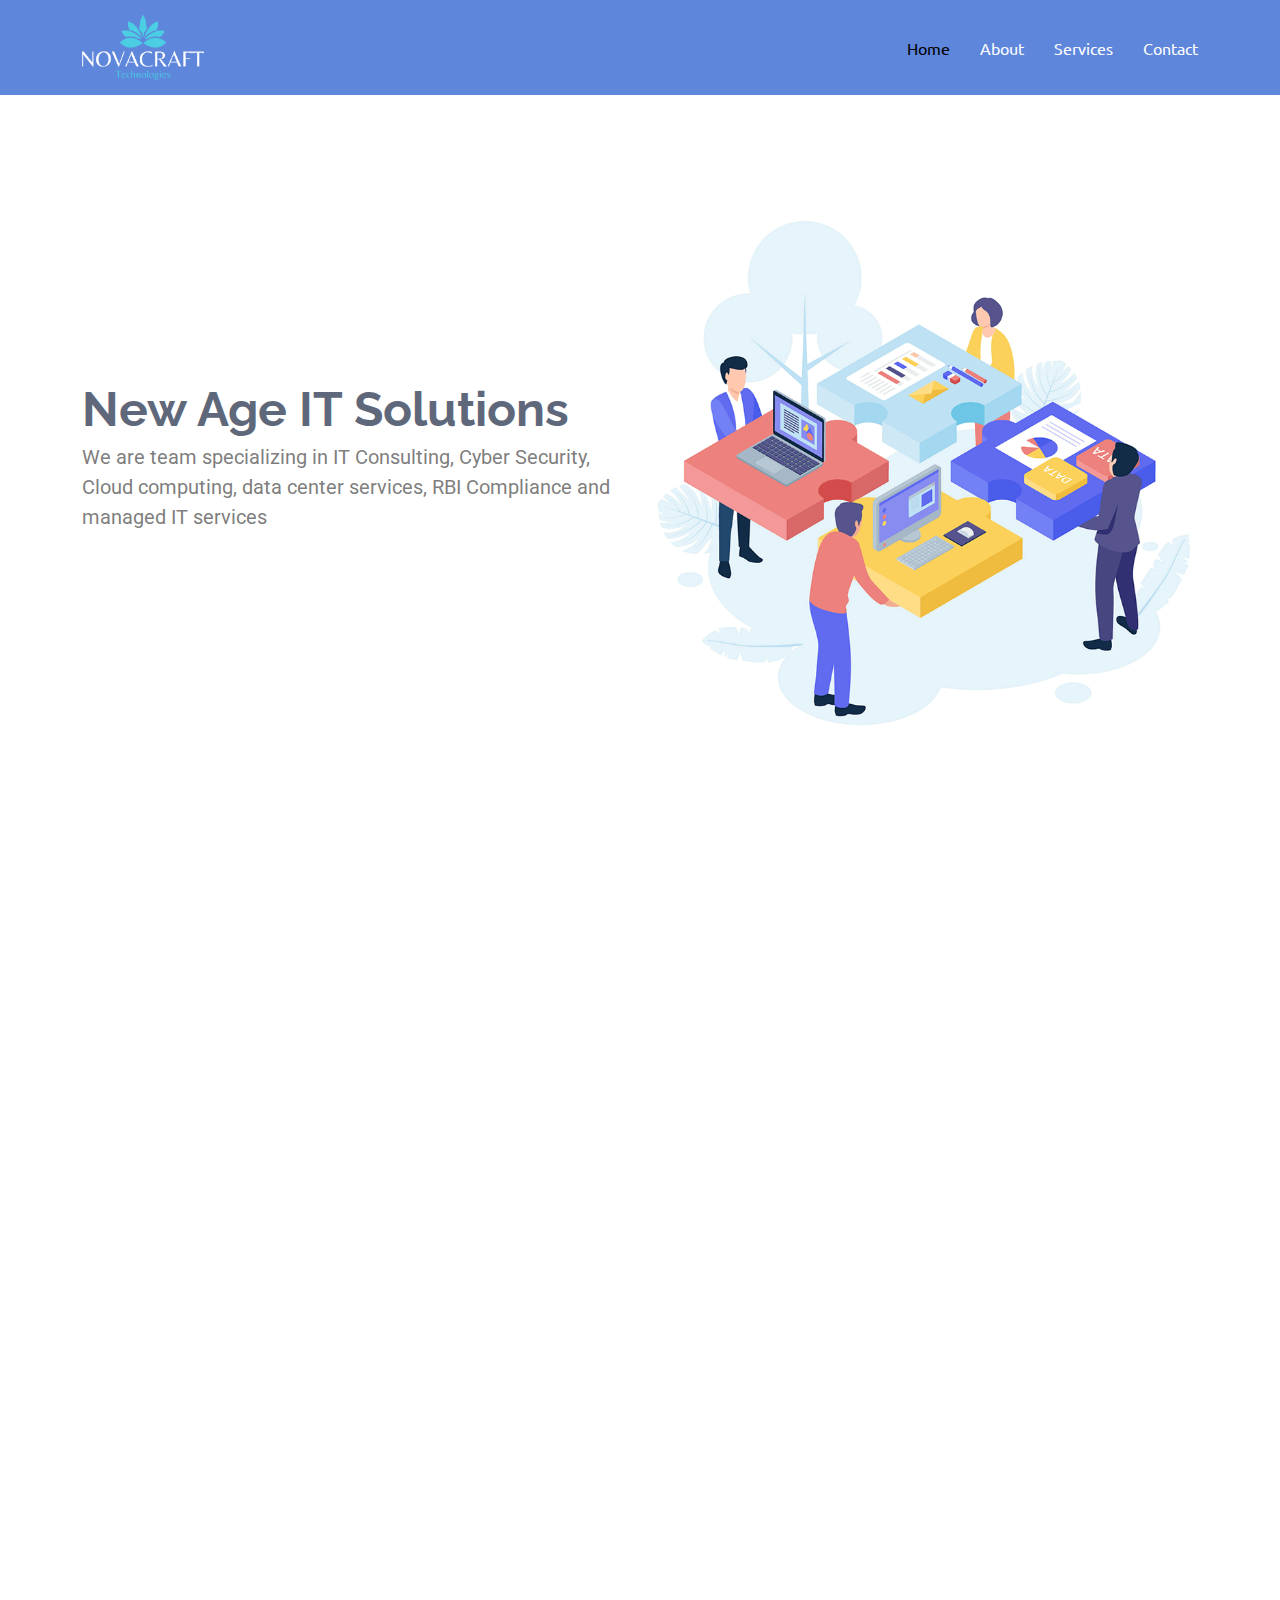
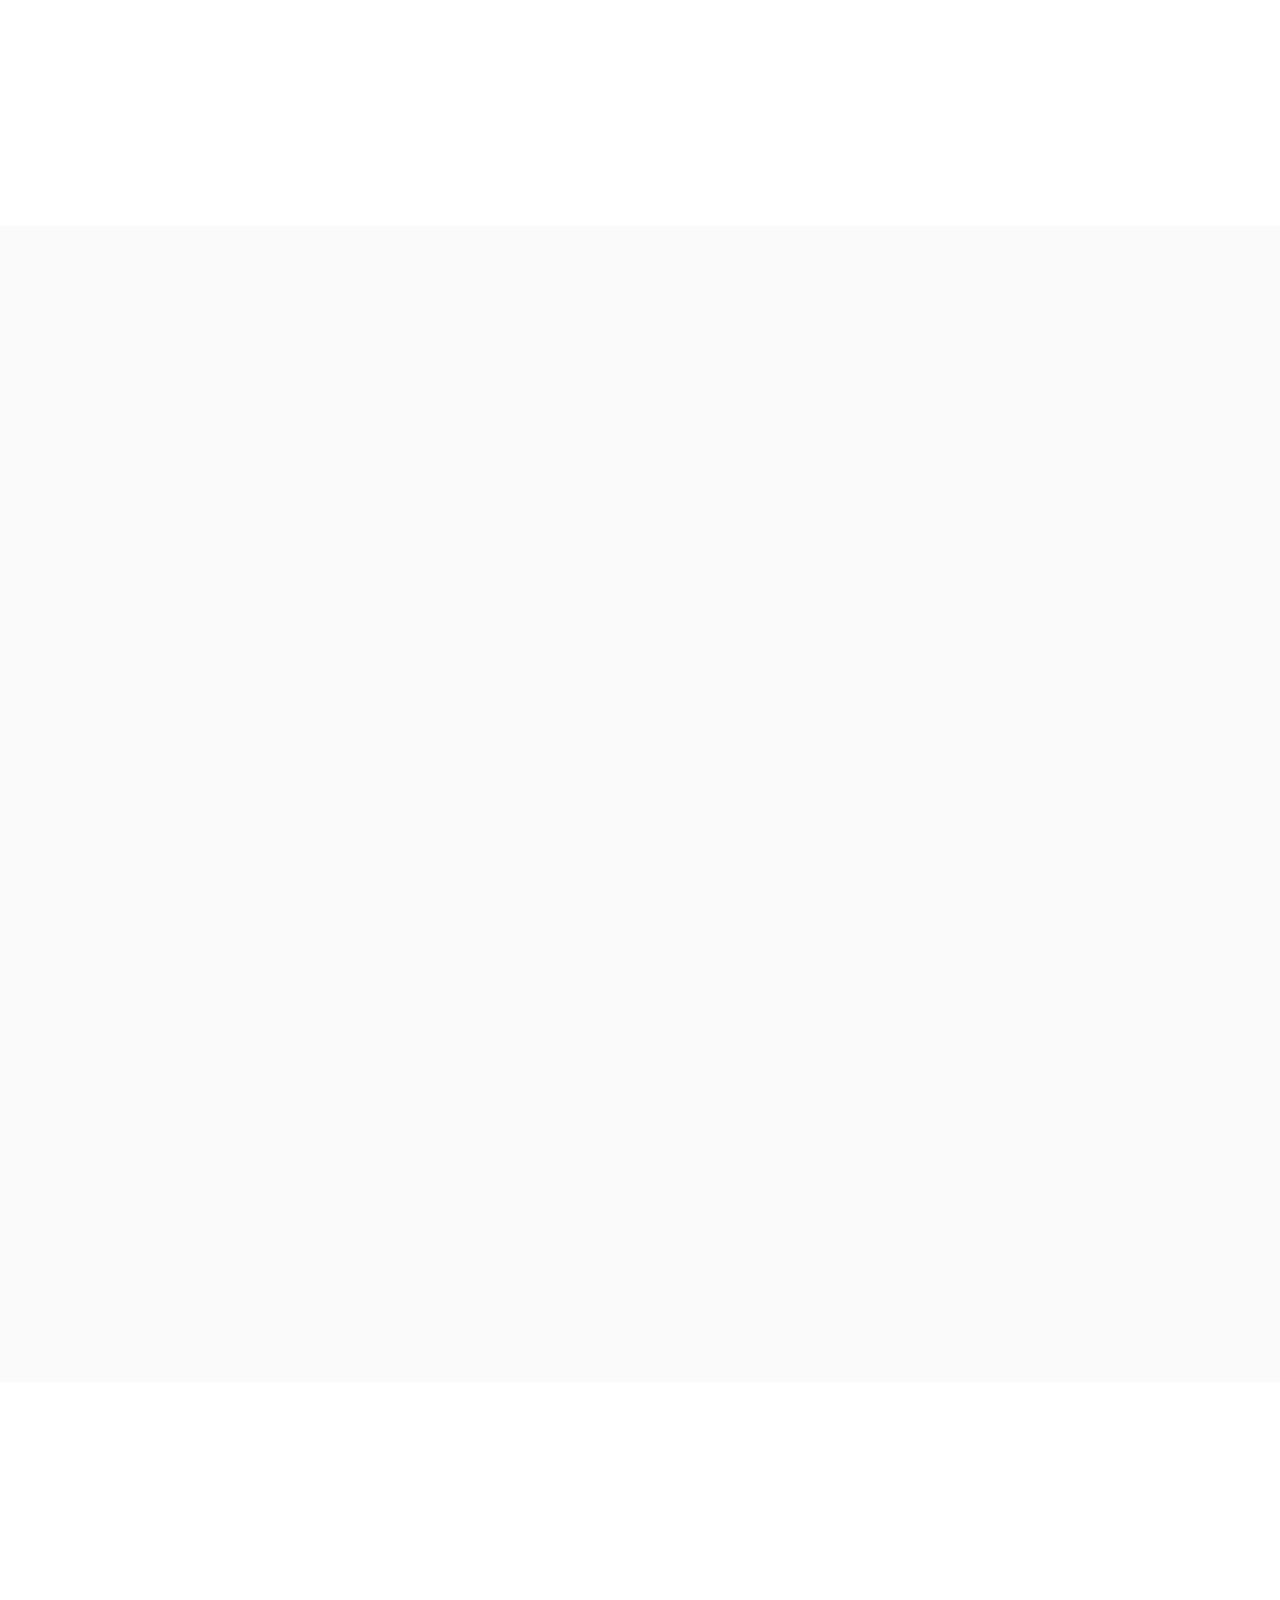
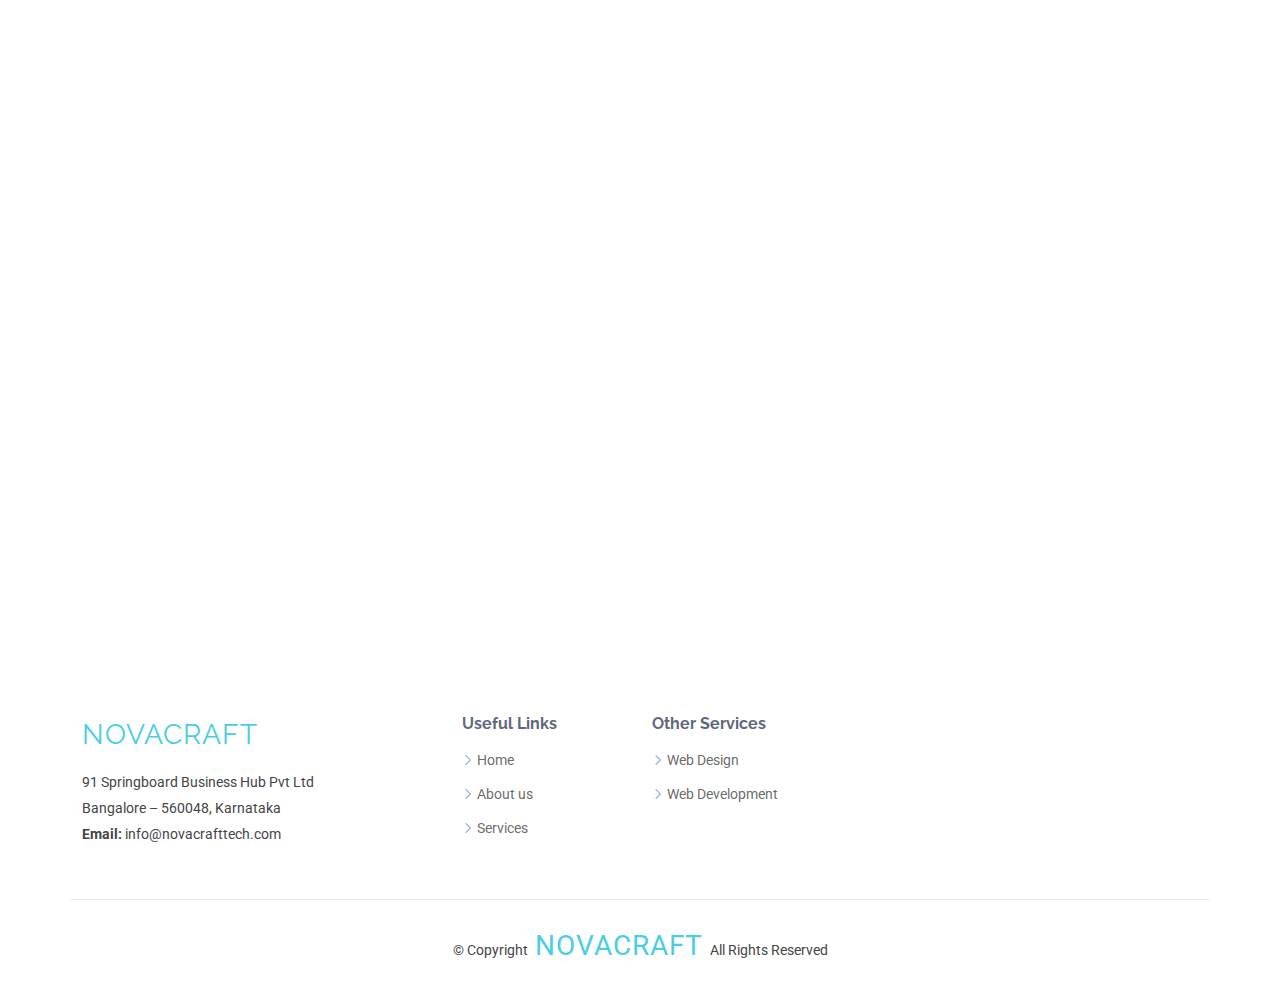
<file: index.html>
<!DOCTYPE html>
<html lang="en">

<head>
  <meta charset="utf-8">
  <meta content="width=device-width, initial-scale=1.0" name="viewport">
  <title>NOVACRAFT TECHNOLOGIES </title>
  <meta name="description" content="">
  <meta name="keywords" content="">

  <!-- Favicons -->
  <link href="assets/img/favicon.png" rel="icon">
  <link href="assets/img/apple-touch-icon.png" rel="apple-touch-icon">

  <!-- Fonts -->
  <link href="https://fonts.googleapis.com" rel="preconnect">
  <link href="https://fonts.gstatic.com" rel="preconnect" crossorigin>
  <link href="https://fonts.googleapis.com/css2?family=Roboto:ital,wght@0,100;0,300;0,400;0,500;0,700;0,900;1,100;1,300;1,400;1,500;1,700;1,900&family=Raleway:ital,wght@0,100;0,200;0,300;0,400;0,500;0,600;0,700;0,800;0,900;1,100;1,200;1,300;1,400;1,500;1,600;1,700;1,800;1,900&family=Ubuntu:ital,wght@0,300;0,400;0,500;0,700;1,300;1,400;1,500;1,700&display=swap" rel="stylesheet">

  <!-- Vendor CSS Files -->
  <link href="assets/vendor/bootstrap/css/bootstrap.min.css" rel="stylesheet">
  <link href="assets/vendor/bootstrap-icons/bootstrap-icons.css" rel="stylesheet">
  <link href="assets/vendor/aos/aos.css" rel="stylesheet">
  <link href="assets/vendor/glightbox/css/glightbox.min.css" rel="stylesheet">
  <link href="assets/vendor/swiper/swiper-bundle.min.css" rel="stylesheet">

  <!-- Main CSS File -->
  <link href="assets/css/main.css" rel="stylesheet">

  <!-- =======================================================
  * Template Name: eNno
  * Template URL: https://bootstrapmade.com/enno-free-simple-bootstrap-template/
  * Updated: Aug 07 2024 with Bootstrap v5.3.3
  * Author: BootstrapMade.com
  * License: https://bootstrapmade.com/license/
  ======================================================== -->
</head>

<body class="index-page">

  <header id="header" class="header d-flex align-items-center sticky-top">
    <div class="container-fluid container-xl d-flex align-items-center justify-content-between">
        <div class="logo-container">
            <img src="assets/img/logo.png" alt="Novacraft Logo" class="site-logo">
          <!-- <h1 class="sitename">NOVACRAFT TECHNOLOGIES</h1> -->
          </div>
        <nav id="navmenu" class="navmenu">
            <ul>
              <li><a href="#hero" class="active">Home</a></li>
              <li><a href="#about">About</a></li>
              <li><a href="#services">Services</a></li>
              <!-- li><a href="blog.html">Blog</a></li  -->
              <li><a href="#contact">Contact</a></li>
            </ul>
            <i class="mobile-nav-toggle d-xl-none bi bi-list"></i>
        </nav>
    </div>
</header>

  <main class="main">

    <!-- Hero Section -->
    <section id="hero" class="hero section">

      <div class="container">
        <div class="row gy-4">
          <div class="col-lg-6 order-2 order-lg-1 d-flex flex-column justify-content-center" data-aos="fade-up">
            <h1>New Age IT Solutions</h1>
            <p>We are team specializing in IT Consulting, Cyber Security, Cloud computing, data center services, RBI Compliance and managed IT services</p>
            <div class="d-flex">
              <!--<a href="#about" class="btn-get-started">Get Started</a>
              <a href="https://www.youtube.com/watch?v=Y7f98aduVJ8" class="glightbox btn-watch-video d-flex align-items-center"><i class="bi bi-play-circle"></i><span>Watch Video</span></a>-->
            </div>
          </div>
          <div class="col-lg-6 order-1 order-lg-2 hero-img" data-aos="zoom-out" data-aos-delay="100">
            <img src="assets/img/hero-img.png" class="img-fluid animated" alt="">
          </div>
        </div>
      </div>

    </section><!-- /Hero Section -->

    <!-- Featured Services Section -->
    <section id="featured-services" class="featured-services section">

      <div class="container">

        <div class="row gy-4">

          <div class="col-lg-4 d-flex" data-aos="fade-up" data-aos-delay="100">
            <div class="service-item position-relative">
              <div class="icon"><i class="bi-lightbulb-fill"></i></div>
              <h4><a href="" class="stretched-link">Innovation</a></h4>
              <p>Continuously evolving and adopting cutting-edge technologies to deliver the best solutions.</p>
            </div>
          </div><!-- End Service Item -->

          <div class="col-lg-4 d-flex" data-aos="fade-up" data-aos-delay="200">
            <div class="service-item position-relative">
              <div class="icon"><i class="bi bi-shield-lock-fill"></i></div>
              <h4><a href="" class="stretched-link">Security First</a></h4>
              <p>Prioritizing data security and privacy in every solution we deliver.</p>
            </div>
          </div><!-- End Service Item -->

          <div class="col-lg-4 d-flex" data-aos="fade-up" data-aos-delay="300">
            <div class="service-item position-relative">
              <div class="icon"><i class="bi bi-people-fill"></i></div>
              <h4><a href="" class="stretched-link">Customer Success</a></h4>
              <p>Dedicated to ensuring our clients achieve their business objectives through our solutions.</p>
            </div>
          </div><!-- End Service Item -->

        </div>

      </div>

    </section><!-- /Featured Services Section -->

    <!-- About Section -->
    <section id="about" class="about section">

      <!-- Section Title -->
      <div class="container section-title" data-aos="fade-up">
        <span>About Us<br></span>
        <h2>About</h2>
        <p>We redefine innovation by delivering cutting-edge IT solutions</p>
      </div><!-- End Section Title -->

      <div class="container">

        <div class="row gy-4">
          <div class="col-lg-6 position-relative align-self-start" data-aos="fade-up" data-aos-delay="100">
            <img src="assets/img/about.png" class="img-fluid" alt="">
            <!--<a href="https://www.youtube.com/watch?v=Y7f98aduVJ8" class="glightbox pulsating-play-btn"></a> -->
          </div>
          <div class="col-lg-6 content" data-aos="fade-up" data-aos-delay="200">
            <h3>Empowering Businesses with Future-Ready IT Solutions for a Smarter Digital Tomorrow.</h3>
            <p class="fst-italic">
              Specializing in consultation, cloud services, and managed services for the banking and financial sector. With a deep commitment to enhancing the security, resilience, and efficiency of financial institutions, we help banks navigate complex regulatory environments and safeguard their digital infrastructures.
            </p>
            <ul>
              <li><i class="bi bi-check2-all"></i> <span>Compliance to RBI Cyber security guidelines </span></li>
              <li><i class="bi bi-check2-all"></i> <span>Compliance to NABARD/CSITE Cyber security guidelines</span></li>
              <li><i class="bi bi-check2-all"></i> <span>Compliance to CERT-In Guidelines </span></li>
            </ul>
            <p>
              Our services are built on a foundation of compliance with industry standards and guidelines, ensuring that our clients remain protected against evolving cyber threats while meeting stringent regulatory requirements. 
            </p>
          </div>
        </div>

      </div>

    </section><!-- /About Section -->

    <!-- Services Section -->
    <section id="services" class="services section light-background">

      <!-- Section Title -->
      <div class="container section-title" data-aos="fade-up">
        <span>Services</span>
        <h2>Services</h2>
        <!-- p>Necessitatibus eius consequatur ex aliquid fuga eum quidem sint consectetur velit</p -->
      </div><!-- End Section Title -->

      <div class="container">

        <div class="row gy-4">

          <div class="col-lg-4 col-md-6" data-aos="fade-up" data-aos-delay="100">
            <div class="service-item position-relative">
              <div class="icon">
                <i class="bi bi-file-lock-fill"></i>
              </div>
              <!--<a href="service-details.html" class="stretched-link"> -->
                <h3>Cyber Security</h3>
              </a>
              <p> Cybersecurity involves protecting computer systems, networks, and data from digital attacks, theft, and damage. It encompasses practices, technologies, and policies aimed at defending against unauthorized access and cyber threats.</p>
            </div>
          </div><!-- End Service Item -->

          <div class="col-lg-4 col-md-6" data-aos="fade-up" data-aos-delay="200">
            <div class="service-item position-relative">
              <div class="icon">
                <i class="bi bi-cloud"></i>
              </div>
             <!-- <a href="service-details.html" class="stretched-link"> -->
                <h3>Cloud Services</h3>
              </a>
              <p>Cloud services provide on-demand access to computing resources like storage, processing power, and software over the internet. These services offer flexibility, scalability, and cost-efficiency for businesses and individuals.</p>
            </div>
          </div><!-- End Service Item -->

          <div class="col-lg-4 col-md-6" data-aos="fade-up" data-aos-delay="300">
            <div class="service-item position-relative">
              <div class="icon">
                <i class="bi bi-easel"></i>
              </div>
              <!-- <a href="service-details.html" class="stretched-link"> -->
                <h3>Managed Services</h3>
              </a>
              <p>Managed services involve outsourcing IT tasks and responsibilities to a third-party provider to ensure efficient operation and proactive support. This includes services like network management, security, and software updates, freeing up internal resources.</p>
            </div>
          </div><!-- End Service Item -->

          <div class="col-lg-4 col-md-6" data-aos="fade-up" data-aos-delay="400">
            <div class="service-item position-relative">
              <div class="icon">
                <i class="bi bi-buildings-fill"></i>
              </div>
              <!-- <a href="service-details.html" class="stretched-link"> -->
                <h3>Data Center Services</h3>
              </a>
              <p>Data center services provide infrastructure, storage, and networking solutions for businesses to securely host their data and applications. These services ensure reliability, scalability, and security while maintaining high uptime and performance.</p>
              <!-- <a href="service-details.html" class="stretched-link"></a> -->
            </div>
          </div><!-- End Service Item -->

          <div class="col-lg-4 col-md-6" data-aos="fade-up" data-aos-delay="500">
            <div class="service-item position-relative">
              <div class="icon">
                <i class="bi bi-clipboard-data-fill"></i>
              </div>
              <!-- <a href="service-details.html" class="stretched-link"> -->
                <h3>Consulting Services</h3>
              </a>
              <p>Consulting services offer expert advice and guidance to businesses in various industries, helping them solve problems and improve operations. These services can cover areas such as strategy, management, technology, and process optimization.</p>
              <!-- <a href="service-details.html" class="stretched-link"></a> -->
            </div>
          </div><!-- End Service Item -->

          <div class="col-lg-4 col-md-6" data-aos="fade-up" data-aos-delay="600">
            <div class="service-item position-relative">
              <div class="icon">
                <i class="bi bi-chat-square-text"></i>
              </div>
              <!-- <a href="service-details.html" class="stretched-link"> -->
                <h3>Training</h3>
              </a>
              <p> We offer RBI compliance and cybersecurity training to help organizations meet regulatory standards and strengthen their data protection practices. Our training equips teams with the knowledge to manage risks, comply with regulations, and safeguard against cyber threats.</p>
              <!-- <a href="service-details.html" class="stretched-link"></a> -->
            </div>
          </div><!-- End Service Item -->

        </div>

      </div>

    </section><!-- /Services Section -->

    <!-- Call To Action Section -->
    <!-- <section id="call-to-action" class="call-to-action section accent-background">

      <div class="container">
        <div class="row justify-content-center" data-aos="zoom-in" data-aos-delay="100">
          <div class="col-xl-10">
            <div class="text-center">
              <h3>Call To Action</h3>
              <p>Duis aute irure dolor in reprehenderit in voluptate velit esse cillum dolore eu fugiat nulla pariatur. Excepteur sint occaecat cupidatat non proident, sunt in culpa qui officia deserunt mollit anim id est laborum.</p>
              <a class="cta-btn" href="#">Call To Action</a>
            </div>
          </div>
        </div>
      </div>

    </section> -->
    <!-- /Call To Action Section -->

    <!-- Contact Section -->
    <section id="contact" class="contact section">

      <!-- Section Title -->
      <div class="container section-title" data-aos="fade-up">
        <span>Contact</span>
        <h2>Contact</h2>
        <p>Ready to transform your business with our IT solutions? Contact us today.</p>
      </div><!-- End Section Title -->

      <div class="container" data-aos="fade-up" data-aos-delay="100">

        <div class="row gy-4">

          <div class="col-lg-5">

            <div class="info-wrap">
              <div class="info-item d-flex" data-aos="fade-up" data-aos-delay="200">
                <i class="bi bi-geo-alt flex-shrink-0"></i>
                <div>
                  <h3>Address</h3>
                  <p>Bengaluru, Karnataka, India </p>
                </div>
              </div><!-- End Info Item -->

              <!-- <div class="info-item d-flex" data-aos="fade-up" data-aos-delay="300">
                <i class="bi bi-telephone flex-shrink-0"></i>
                <div>
                  <h3>Call Us</h3>
                  <p>+1 5589 55488 55</p>
                </div>
              </div> -->
              <!-- End Info Item -->

              <div class="info-item d-flex" data-aos="fade-up" data-aos-delay="400">
                <i class="bi bi-envelope flex-shrink-0"></i>
                <div>
                  <h3>Email Us</h3>
                  <p>info@novacrafttech.com</p>
                </div>
              </div><!-- End Info Item -->

              <iframe src="https://maps.google.com/maps?width=600&amp;height=400&amp;hl=en&amp;q=91Springboard ORR Mahadevapura&amp;t=&amp;z=14&amp;ie=UTF8&amp;iwloc=B&amp;output=embed" frameborder="0" style="border:0; width: 100%; height: 270px;" allowfullscreen="" loading="lazy" referrerpolicy="no-referrer-when-downgrade"></iframe>
            </div>
          </div>

          <div class="col-lg-7">
            <form action="forms/contact.php" method="post" class="php-email-form" data-aos="fade-up" data-aos-delay="200">
              <div class="row gy-4">

                <div class="col-md-6">
                  <label for="name-field" class="pb-2">Your Name</label>
                  <input type="text" name="name" id="name-field" class="form-control" required="">
                </div>

                <div class="col-md-6">
                  <label for="email-field" class="pb-2">Your Email</label>
                  <input type="email" class="form-control" name="email" id="email-field" required="">
                </div>

                <div class="col-md-12">
                  <label for="subject-field" class="pb-2">Subject</label>
                  <input type="text" class="form-control" name="subject" id="subject-field" required="">
                </div>

                <div class="col-md-12">
                  <label for="message-field" class="pb-2">Message</label>
                  <textarea class="form-control" name="message" rows="10" id="message-field" required=""></textarea>
                </div>

                <div class="col-md-12 text-center">
                  <div class="loading">Loading</div>
                  <div class="error-message"></div>
                  <div class="sent-message">Your message has been sent. Thank you!</div>

                  <button type="submit">Send Message</button>
                </div>

              </div>
            </form>
          </div><!-- End Contact Form -->

        </div>

      </div>

    </section><!-- /Contact Section -->

  </main>

  <footer id="footer" class="footer">

    <div class="container footer-top">
      <div class="row gy-4">
        <div class="col-lg-4 col-md-6 footer-about">
          <a href="index.html" class="d-flex align-items-center">
            <span class="sitename">Novacraft</span>
          </a>
          <div class="footer-contact pt-3">
            <p> 91 Springboard Business Hub Pvt Ltd</p>
            <p>Bangalore – 560048, Karnataka </p>
            <!-- <p class="mt-3"><strong>Phone:</strong> <span>+1 5589 55488 55</span></p> -->
            <p><strong>Email:</strong> <span>info@novacrafttech.com</span></p>
          </div>
        </div>

        <div class="col-lg-2 col-md-3 footer-links">
          <h4>Useful Links</h4>
          <ul>
            <li><i class="bi bi-chevron-right"></i> <a href="#hero">Home</a></li>
            <li><i class="bi bi-chevron-right"></i> <a href="#about">About us</a></li>
            <li><i class="bi bi-chevron-right"></i> <a href="#services">Services</a></li>
          </ul>
        </div>

        <div class="col-lg-2 col-md-3 footer-links">
          <h4>Other Services</h4>
          <ul>
            <li><i class="bi bi-chevron-right"></i> <a href="#">Web Design</a></li>
            <li><i class="bi bi-chevron-right"></i> <a href="#">Web Development</a></li>
          </ul>
        </div>

        <!-- <div class="col-lg-4 col-md-12">
          <h4>Follow Us</h4>
          <p>Cras fermentum odio eu feugiat lide par naso tierra videa magna derita valies</p>
          <div class="social-links d-flex">
            <a href=""><i class="bi bi-twitter-x"></i></a>
            <a href=""><i class="bi bi-facebook"></i></a>
            <a href=""><i class="bi bi-instagram"></i></a>
            <a href=""><i class="bi bi-linkedin"></i></a>
          </div>
        </div> -->

      </div>
    </div>

    <div class="container copyright text-center mt-4">
      <p>© <span>Copyright</span> <strong class="px-1 sitename">Novacraft</strong> <span>All Rights Reserved</span></p>
     
    </div>

  </footer>

  <!-- Scroll Top -->
  <a href="#" id="scroll-top" class="scroll-top d-flex align-items-center justify-content-center"><i class="bi bi-arrow-up-short"></i></a>

  <!-- Preloader -->
  <div id="preloader"></div>

  <!-- Vendor JS Files -->
  <script src="assets/vendor/bootstrap/js/bootstrap.bundle.min.js"></script>
  <script src="assets/vendor/php-email-form/validate.js"></script>
  <script src="assets/vendor/aos/aos.js"></script>
  <script src="assets/vendor/glightbox/js/glightbox.min.js"></script>
  <script src="assets/vendor/purecounter/purecounter_vanilla.js"></script>
  <script src="assets/vendor/imagesloaded/imagesloaded.pkgd.min.js"></script>
  <script src="assets/vendor/isotope-layout/isotope.pkgd.min.js"></script>
  <script src="assets/vendor/swiper/swiper-bundle.min.js"></script>

  <!-- Main JS File -->
  <script src="assets/js/main.js"></script>

</body>

</html>
</file>
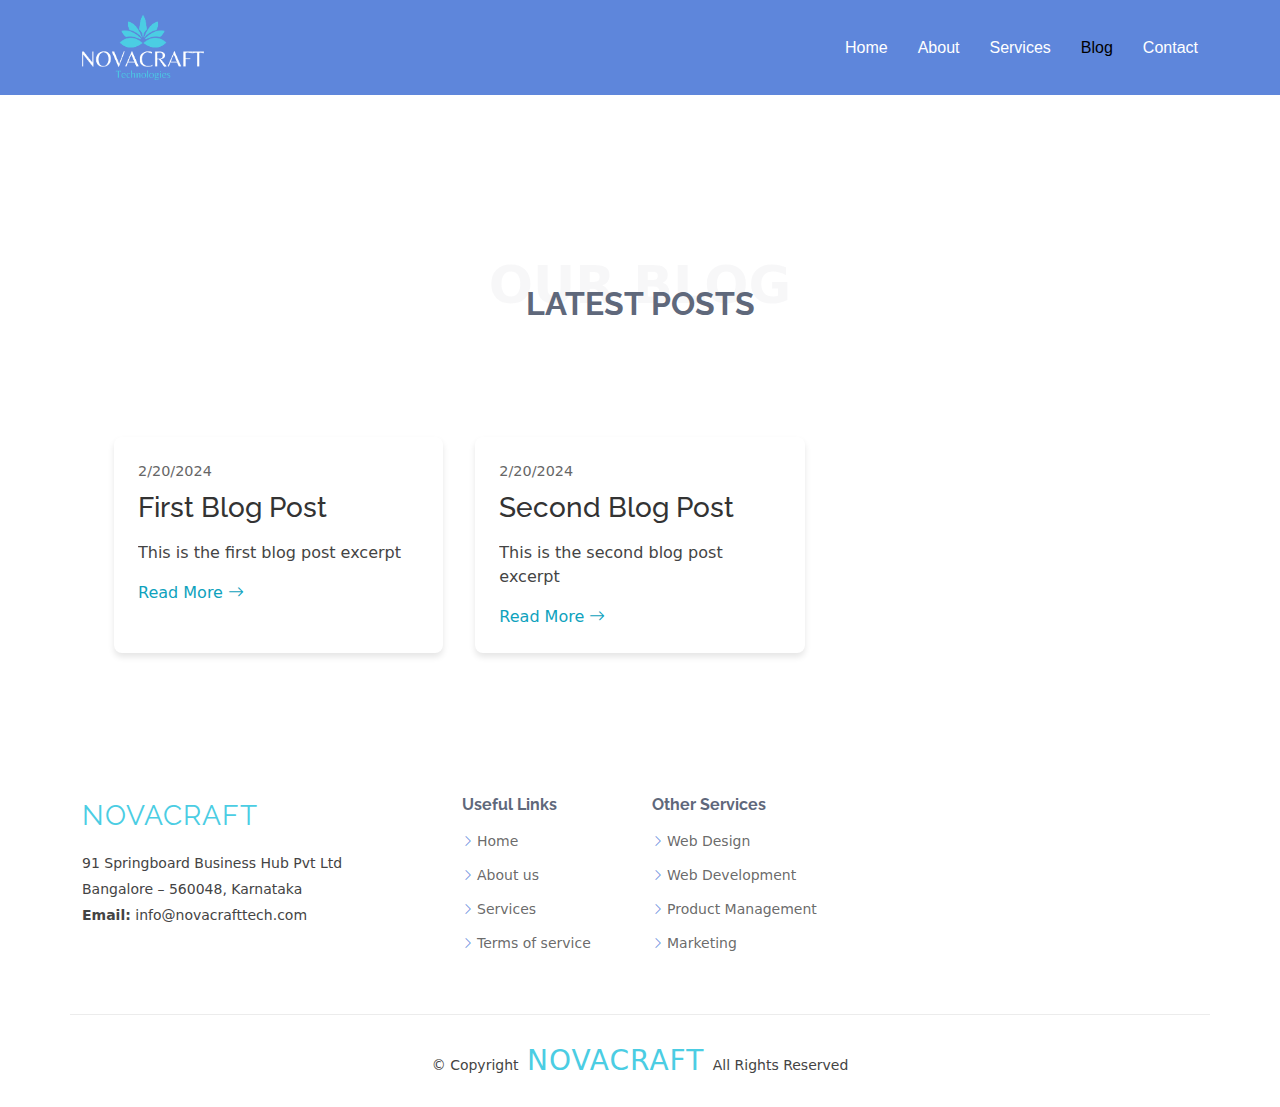
<file: blog.html>
<!DOCTYPE html>
<html lang="en">
<head>
    <meta charset="utf-8">
    <meta content="width=device-width, initial-scale=1.0" name="viewport">
    <title>Blog - NOVACRAFT TECHNOLOGIES</title>

    <!-- Favicons -->
    <link href="assets/img/favicon.png" rel="icon">
    <link href="assets/img/apple-touch-icon.png" rel="apple-touch-icon">

    <!-- Google Fonts -->
    <link rel="preconnect" href="https://fonts.googleapis.com">
    <link rel="preconnect" href="https://fonts.gstatic.com" crossorigin>
    <link href="https://fonts.googleapis.com/css2?family=Open+Sans:ital,wght@0,300;0,400;0,500;0,600;0,700;1,300;1,400;1,600;1,700&family=Montserrat:ital,wght@0,300;0,400;0,500;0,600;0,700;1,300;1,400;1,500;1,600;1,700&family=Raleway:ital,wght@0,300;0,400;0,500;0,600;0,700;1,300;1,400;1,500;1,600;1,700&display=swap" rel="stylesheet">
    <link href="https://fonts.googleapis.com/css2?family=Belleza&display=swap" rel="stylesheet">

    <!-- Vendor CSS Files -->
    <link href="assets/vendor/bootstrap/css/bootstrap.min.css" rel="stylesheet">
    <link href="assets/vendor/bootstrap-icons/bootstrap-icons.css" rel="stylesheet">
    <link href="assets/vendor/aos/aos.css" rel="stylesheet">
    <link href="assets/vendor/glightbox/css/glightbox.min.css" rel="stylesheet">
    <link href="assets/vendor/swiper/swiper-bundle.min.css" rel="stylesheet">
    <link href="assets/css/main.css" rel="stylesheet">
    <link href="https://unpkg.com/aos@2.3.1/dist/aos.css" rel="stylesheet">

    <!-- TinyMCE -->
    <script src="https://cdn.tiny.cloud/1/no-api-key/tinymce/6/tinymce.min.js" referrerpolicy="origin"></script>

    <!-- Blog-specific styles -->
    <style>
        .blog-grid {
            display: grid;
            grid-template-columns: repeat(auto-fill, minmax(300px, 1fr));
            gap: 2rem;
            padding: 2rem;
        }

        .blog-card {
            background: white;
            border-radius: 8px;
            overflow: hidden;
            box-shadow: 0 4px 6px rgba(0, 0, 0, 0.1);
            transition: transform 0.3s ease;
        }

        .blog-card:hover {
            transform: translateY(-5px);
        }

        .blog-card img {
            width: 100%;
            height: 200px;
            object-fit: cover;
        }

        .blog-card-content {
            padding: 1.5rem;
        }

        .preview-text {
            display: -webkit-box;
            -webkit-line-clamp: 3;
            line-clamp: 3;
            -webkit-box-orient: vertical;
            overflow: hidden;
            text-overflow: ellipsis;
        }

        #blogPosts {
            margin-top: 2rem;
        }

        .main {
            margin-top: 100px;
        }

        .blog-date {
            color: #666;
            font-size: 0.9rem;
            margin-bottom: 0.5rem;
        }

        .blog-title {
            margin-bottom: 1rem;
            color: #333;
        }

        .read-more {
            display: inline-block;
            margin-top: 1rem;
            color: #0ea2bd;
            text-decoration: none;
        }

        .read-more:hover {
            text-decoration: underline;
        }
    </style>
</head>

<body>
    <!-- ======= Header ======= -->
    <header id="header" class="header d-flex align-items-center sticky-top">
        <div class="container-fluid container-xl d-flex align-items-center justify-content-between">
            <div class="logo-container">
                <img src="assets/img/logo.png" alt="Novacraft Logo" class="site-logo">
              <!-- <h1 class="sitename">NOVACRAFT TECHNOLOGIES</h1> -->
              </div>
            <nav id="navmenu" class="navmenu">
                <ul>
                    <li><a href="index.html">Home</a></li>
                    <li><a href="index.html#about">About</a></li>
                    <li><a href="index.html#services">Services</a></li>
                    <li><a href="blog.html" class="active">Blog</a></li>
                    <li><a href="index.html#contact">Contact</a></li>
                </ul>
                <i class="mobile-nav-toggle d-xl-none bi bi-list"></i>
            </nav>
        </div>
    </header>
    <main class="main">
        <!-- Blog Display Section -->
        <section id="blog" class="blog section">
            <div class="container section-title" data-aos="fade-up">
                <span>Our Blog</span>
                <h2>Latest Posts</h2>
            </div>

            <div class="container">
                <div id="blogPosts" class="blog-grid">
                    <!-- Blog posts will be dynamically inserted here -->
                </div>
            </div>
        </section>
    </main>
    <!-- Vendor JS Files -->
    <script src="assets/vendor/bootstrap/js/bootstrap.bundle.min.js"></script>
    <script src="assets/vendor/aos/aos.js"></script>
    <script src="assets/vendor/glightbox/js/glightbox.min.js"></script>
    <script src="assets/vendor/swiper/swiper-bundle.min.js"></script>
    <script src="assets/js/main.js"></script>

    <!-- Blog JavaScript -->
    <script>
        async function fetchAndDisplayBlogPosts() {
            try {
                console.log('Starting to fetch blog posts...');
                
                // Check if container exists
                const blogContainer = document.getElementById('blogPosts');
                if (!blogContainer) {
                    console.error('Blog container not found! Make sure you have <div id="blogPosts"></div> in your HTML');
                    return;
                }

                // Show loading state
                blogContainer.innerHTML = '<p>Loading blog posts...</p>';

                console.log('Fetching metadata.json...');
                const metadataResponse = await fetch('./blogs/metadata.json');
                
                if (!metadataResponse.ok) {
                    throw new Error(`Failed to fetch metadata: ${metadataResponse.status}`);
                }

                const metadata = await metadataResponse.json();
                console.log('Metadata loaded:', metadata);

                blogContainer.innerHTML = ''; // Clear loading message

                if (!metadata.posts || !Array.isArray(metadata.posts)) {
                    throw new Error('No posts found in metadata.json');
                }

                console.log(`Found ${metadata.posts.length} posts`);

                if (metadata.posts.length === 0) {
                    blogContainer.innerHTML = '<p>No blog posts available.</p>';
                    return;
                }

                for (const post of metadata.posts) {
                    console.log('Processing post:', post);
                    const postHTML = `
                        <div class="blog-card" data-aos="fade-up">
                            <div class="blog-card-content">
                                <div class="blog-date">${new Date(post.date).toLocaleDateString()}</div>
                                <h3 class="blog-title">${post.title}</h3>
                                <div class="preview-text">${post.excerpt}</div>
                                <a href="blog-reader.html?id=${post.id}" class="read-more">
                                    Read More <i class="bi bi-arrow-right"></i>
                                </a>
                            </div>
                        </div>
                    `;
                    blogContainer.innerHTML += postHTML;
                }

                console.log('Finished loading blog posts');

            } catch (error) {
                console.error('Error fetching blog posts:', error);
                const blogContainer = document.getElementById('blogPosts');
                if (blogContainer) {
                    blogContainer.innerHTML = `
                        <div style="color: red; padding: 20px;">
                            <p>Failed to load blog posts. Error: ${error.message}</p>
                            <p>Please make sure:</p>
                            <ul>
                                <li>blogs/metadata.json exists</li>
                                <li>The file contains valid JSON</li>
                                <li>You're running the site through a web server</li>
                            </ul>
                        </div>
                    `;
                }
            }
        }

        // Initialize when DOM is ready
        document.addEventListener('DOMContentLoaded', fetchAndDisplayBlogPosts);
    </script>

    <!-- Scripts -->
    <script src="https://unpkg.com/aos@2.3.1/dist/aos.js"></script>
</body>
<footer id="footer" class="footer">

    <div class="container footer-top">
      <div class="row gy-4">
        <div class="col-lg-4 col-md-6 footer-about">
          <a href="index.html" class="d-flex align-items-center">
            <span class="sitename">Novacraft</span>
          </a>
          <div class="footer-contact pt-3">
            <p> 91 Springboard Business Hub Pvt Ltd</p>
            <p>Bangalore – 560048, Karnataka </p>
            <!-- <p class="mt-3"><strong>Phone:</strong> <span>+1 5589 55488 55</span></p> -->
            <p><strong>Email:</strong> <span>info@novacrafttech.com</span></p>
          </div>
        </div>

        <div class="col-lg-2 col-md-3 footer-links">
          <h4>Useful Links</h4>
          <ul>
            <li><i class="bi bi-chevron-right"></i> <a href="#">Home</a></li>
            <li><i class="bi bi-chevron-right"></i> <a href="#">About us</a></li>
            <li><i class="bi bi-chevron-right"></i> <a href="#">Services</a></li>
            <li><i class="bi bi-chevron-right"></i> <a href="#">Terms of service</a></li>
          </ul>
        </div>

        <div class="col-lg-2 col-md-3 footer-links">
          <h4>Other Services</h4>
          <ul>
            <li><i class="bi bi-chevron-right"></i> <a href="#">Web Design</a></li>
            <li><i class="bi bi-chevron-right"></i> <a href="#">Web Development</a></li>
            <li><i class="bi bi-chevron-right"></i> <a href="#">Product Management</a></li>
            <li><i class="bi bi-chevron-right"></i> <a href="#">Marketing</a></li>
          </ul>
        </div>

        <!-- <div class="col-lg-4 col-md-12">
          <h4>Follow Us</h4>
          <p>Cras fermentum odio eu feugiat lide par naso tierra videa magna derita valies</p>
          <div class="social-links d-flex">
            <a href=""><i class="bi bi-twitter-x"></i></a>
            <a href=""><i class="bi bi-facebook"></i></a>
            <a href=""><i class="bi bi-instagram"></i></a>
            <a href=""><i class="bi bi-linkedin"></i></a>
          </div>
        </div> -->

      </div>
    </div>

    <div class="container copyright text-center mt-4">
      <p>© <span>Copyright</span> <strong class="px-1 sitename">Novacraft</strong> <span>All Rights Reserved</span></p>
     
    </div>

  </footer>
</html>
</file>
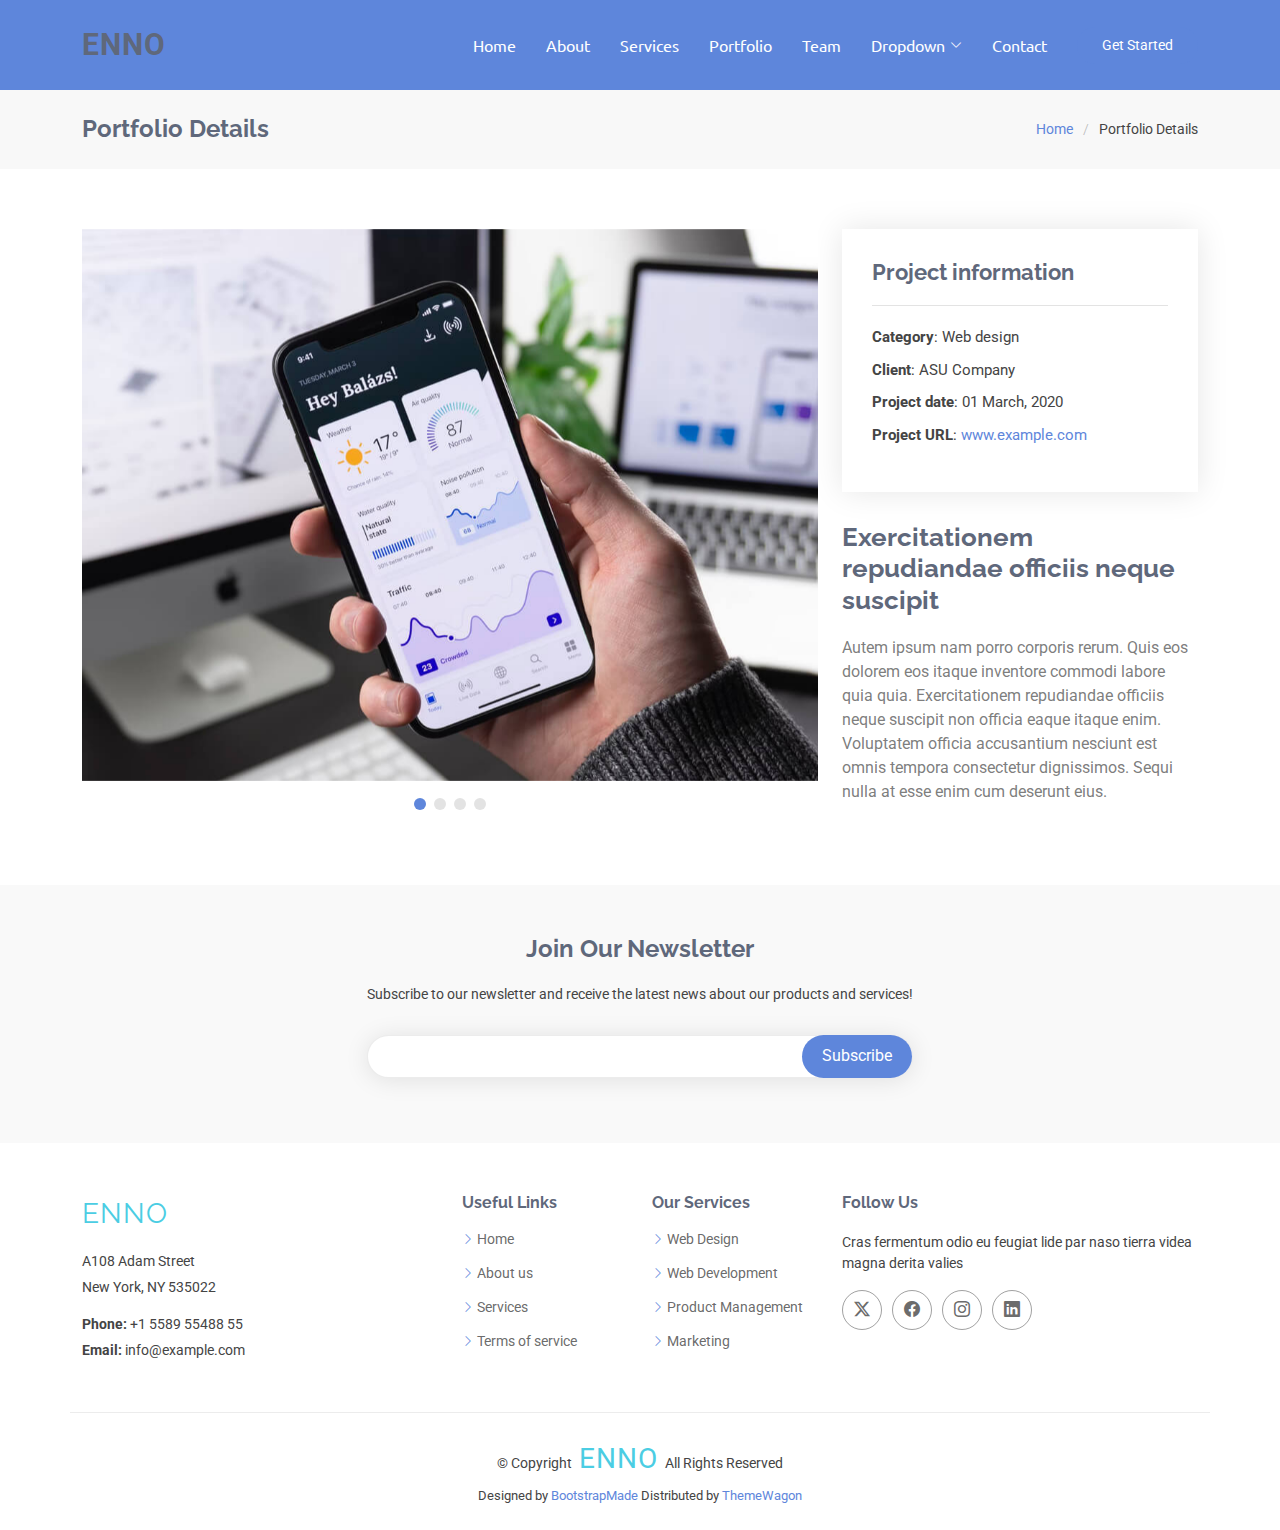
<file: portfolio-details.html>
<!DOCTYPE html>
<html lang="en">

<head>
  <meta charset="utf-8">
  <meta content="width=device-width, initial-scale=1.0" name="viewport">
  <title>Portfolio Details - eNno Bootstrap Template</title>
  <meta name="description" content="">
  <meta name="keywords" content="">

  <!-- Favicons -->
  <link href="assets/img/favicon.png" rel="icon">
  <link href="assets/img/apple-touch-icon.png" rel="apple-touch-icon">

  <!-- Fonts -->
  <link href="https://fonts.googleapis.com" rel="preconnect">
  <link href="https://fonts.gstatic.com" rel="preconnect" crossorigin>
  <link href="https://fonts.googleapis.com/css2?family=Roboto:ital,wght@0,100;0,300;0,400;0,500;0,700;0,900;1,100;1,300;1,400;1,500;1,700;1,900&family=Raleway:ital,wght@0,100;0,200;0,300;0,400;0,500;0,600;0,700;0,800;0,900;1,100;1,200;1,300;1,400;1,500;1,600;1,700;1,800;1,900&family=Ubuntu:ital,wght@0,300;0,400;0,500;0,700;1,300;1,400;1,500;1,700&display=swap" rel="stylesheet">

  <!-- Vendor CSS Files -->
  <link href="assets/vendor/bootstrap/css/bootstrap.min.css" rel="stylesheet">
  <link href="assets/vendor/bootstrap-icons/bootstrap-icons.css" rel="stylesheet">
  <link href="assets/vendor/aos/aos.css" rel="stylesheet">
  <link href="assets/vendor/glightbox/css/glightbox.min.css" rel="stylesheet">
  <link href="assets/vendor/swiper/swiper-bundle.min.css" rel="stylesheet">

  <!-- Main CSS File -->
  <link href="assets/css/main.css" rel="stylesheet">

  <!-- =======================================================
  * Template Name: eNno
  * Template URL: https://bootstrapmade.com/enno-free-simple-bootstrap-template/
  * Updated: Aug 07 2024 with Bootstrap v5.3.3
  * Author: BootstrapMade.com
  * License: https://bootstrapmade.com/license/
  ======================================================== -->
</head>

<body class="portfolio-details-page">

  <header id="header" class="header d-flex align-items-center sticky-top">
    <div class="container-fluid container-xl position-relative d-flex align-items-center">

      <a href="index.html" class="logo d-flex align-items-center me-auto">
        <!-- Uncomment the line below if you also wish to use an image logo -->
        <!-- <img src="assets/img/logo.png" alt=""> -->
        <h1 class="sitename">eNno</h1>
      </a>

      <nav id="navmenu" class="navmenu">
        <ul>
          <li><a href="#hero">Home</a></li>
          <li><a href="#about">About</a></li>
          <li><a href="#services">Services</a></li>
          <li><a href="#portfolio">Portfolio</a></li>
          <li><a href="#team">Team</a></li>
          <li class="dropdown"><a href="#"><span>Dropdown</span> <i class="bi bi-chevron-down toggle-dropdown"></i></a>
            <ul>
              <li><a href="#">Dropdown 1</a></li>
              <li class="dropdown"><a href="#"><span>Deep Dropdown</span> <i class="bi bi-chevron-down toggle-dropdown"></i></a>
                <ul>
                  <li><a href="#">Deep Dropdown 1</a></li>
                  <li><a href="#">Deep Dropdown 2</a></li>
                  <li><a href="#">Deep Dropdown 3</a></li>
                  <li><a href="#">Deep Dropdown 4</a></li>
                  <li><a href="#">Deep Dropdown 5</a></li>
                </ul>
              </li>
              <li><a href="#">Dropdown 2</a></li>
              <li><a href="#">Dropdown 3</a></li>
              <li><a href="#">Dropdown 4</a></li>
            </ul>
          </li>
          <li><a href="#contact">Contact</a></li>
        </ul>
        <i class="mobile-nav-toggle d-xl-none bi bi-list"></i>
      </nav>

      <a class="btn-getstarted" href="index.html#about">Get Started</a>

    </div>
  </header>

  <main class="main">

    <!-- Page Title -->
    <div class="page-title">
      <div class="container d-lg-flex justify-content-between align-items-center">
        <h1 class="mb-2 mb-lg-0">Portfolio Details</h1>
        <nav class="breadcrumbs">
          <ol>
            <li><a href="index.html">Home</a></li>
            <li class="current">Portfolio Details</li>
          </ol>
        </nav>
      </div>
    </div><!-- End Page Title -->

    <!-- Portfolio Details Section -->
    <section id="portfolio-details" class="portfolio-details section">

      <div class="container" data-aos="fade-up" data-aos-delay="100">

        <div class="row gy-4">

          <div class="col-lg-8">
            <div class="portfolio-details-slider swiper init-swiper">

              <script type="application/json" class="swiper-config">
                {
                  "loop": true,
                  "speed": 600,
                  "autoplay": {
                    "delay": 5000
                  },
                  "slidesPerView": "auto",
                  "pagination": {
                    "el": ".swiper-pagination",
                    "type": "bullets",
                    "clickable": true
                  }
                }
              </script>

              <div class="swiper-wrapper align-items-center">

                <div class="swiper-slide">
                  <img src="assets/img/portfolio/app-1.jpg" alt="">
                </div>

                <div class="swiper-slide">
                  <img src="assets/img/portfolio/product-1.jpg" alt="">
                </div>

                <div class="swiper-slide">
                  <img src="assets/img/portfolio/branding-1.jpg" alt="">
                </div>

                <div class="swiper-slide">
                  <img src="assets/img/portfolio/books-1.jpg" alt="">
                </div>

              </div>
              <div class="swiper-pagination"></div>
            </div>
          </div>

          <div class="col-lg-4">
            <div class="portfolio-info" data-aos="fade-up" data-aos-delay="200">
              <h3>Project information</h3>
              <ul>
                <li><strong>Category</strong>: Web design</li>
                <li><strong>Client</strong>: ASU Company</li>
                <li><strong>Project date</strong>: 01 March, 2020</li>
                <li><strong>Project URL</strong>: <a href="#">www.example.com</a></li>
              </ul>
            </div>
            <div class="portfolio-description" data-aos="fade-up" data-aos-delay="300">
              <h2>Exercitationem repudiandae officiis neque suscipit</h2>
              <p>
                Autem ipsum nam porro corporis rerum. Quis eos dolorem eos itaque inventore commodi labore quia quia. Exercitationem repudiandae officiis neque suscipit non officia eaque itaque enim. Voluptatem officia accusantium nesciunt est omnis tempora consectetur dignissimos. Sequi nulla at esse enim cum deserunt eius.
              </p>
            </div>
          </div>

        </div>

      </div>

    </section><!-- /Portfolio Details Section -->

  </main>

  <footer id="footer" class="footer">

    <div class="footer-newsletter">
      <div class="container">
        <div class="row justify-content-center text-center">
          <div class="col-lg-6">
            <h4>Join Our Newsletter</h4>
            <p>Subscribe to our newsletter and receive the latest news about our products and services!</p>
            <form action="forms/newsletter.php" method="post" class="php-email-form">
              <div class="newsletter-form"><input type="email" name="email"><input type="submit" value="Subscribe"></div>
              <div class="loading">Loading</div>
              <div class="error-message"></div>
              <div class="sent-message">Your subscription request has been sent. Thank you!</div>
            </form>
          </div>
        </div>
      </div>
    </div>

    <div class="container footer-top">
      <div class="row gy-4">
        <div class="col-lg-4 col-md-6 footer-about">
          <a href="index.html" class="d-flex align-items-center">
            <span class="sitename">eNno</span>
          </a>
          <div class="footer-contact pt-3">
            <p>A108 Adam Street</p>
            <p>New York, NY 535022</p>
            <p class="mt-3"><strong>Phone:</strong> <span>+1 5589 55488 55</span></p>
            <p><strong>Email:</strong> <span>info@example.com</span></p>
          </div>
        </div>

        <div class="col-lg-2 col-md-3 footer-links">
          <h4>Useful Links</h4>
          <ul>
            <li><i class="bi bi-chevron-right"></i> <a href="#">Home</a></li>
            <li><i class="bi bi-chevron-right"></i> <a href="#">About us</a></li>
            <li><i class="bi bi-chevron-right"></i> <a href="#">Services</a></li>
            <li><i class="bi bi-chevron-right"></i> <a href="#">Terms of service</a></li>
          </ul>
        </div>

        <div class="col-lg-2 col-md-3 footer-links">
          <h4>Our Services</h4>
          <ul>
            <li><i class="bi bi-chevron-right"></i> <a href="#">Web Design</a></li>
            <li><i class="bi bi-chevron-right"></i> <a href="#">Web Development</a></li>
            <li><i class="bi bi-chevron-right"></i> <a href="#">Product Management</a></li>
            <li><i class="bi bi-chevron-right"></i> <a href="#">Marketing</a></li>
          </ul>
        </div>

        <div class="col-lg-4 col-md-12">
          <h4>Follow Us</h4>
          <p>Cras fermentum odio eu feugiat lide par naso tierra videa magna derita valies</p>
          <div class="social-links d-flex">
            <a href=""><i class="bi bi-twitter-x"></i></a>
            <a href=""><i class="bi bi-facebook"></i></a>
            <a href=""><i class="bi bi-instagram"></i></a>
            <a href=""><i class="bi bi-linkedin"></i></a>
          </div>
        </div>

      </div>
    </div>

    <div class="container copyright text-center mt-4">
      <p>© <span>Copyright</span> <strong class="px-1 sitename">eNno</strong> <span>All Rights Reserved</span></p>
      <div class="credits">
        <!-- All the links in the footer should remain intact. -->
        <!-- You can delete the links only if you've purchased the pro version. -->
        <!-- Licensing information: https://bootstrapmade.com/license/ -->
        <!-- Purchase the pro version with working PHP/AJAX contact form: [buy-url] -->
        Designed by <a href="https://bootstrapmade.com/">BootstrapMade</a> Distributed by <a href=“https://themewagon.com>ThemeWagon
      </div>
    </div>

  </footer>

  <!-- Scroll Top -->
  <a href="#" id="scroll-top" class="scroll-top d-flex align-items-center justify-content-center"><i class="bi bi-arrow-up-short"></i></a>

  <!-- Preloader -->
  <div id="preloader"></div>

  <!-- Vendor JS Files -->
  <script src="assets/vendor/bootstrap/js/bootstrap.bundle.min.js"></script>
  <script src="assets/vendor/php-email-form/validate.js"></script>
  <script src="assets/vendor/aos/aos.js"></script>
  <script src="assets/vendor/glightbox/js/glightbox.min.js"></script>
  <script src="assets/vendor/purecounter/purecounter_vanilla.js"></script>
  <script src="assets/vendor/imagesloaded/imagesloaded.pkgd.min.js"></script>
  <script src="assets/vendor/isotope-layout/isotope.pkgd.min.js"></script>
  <script src="assets/vendor/swiper/swiper-bundle.min.js"></script>

  <!-- Main JS File -->
  <script src="assets/js/main.js"></script>

</body>

</html>
</file>
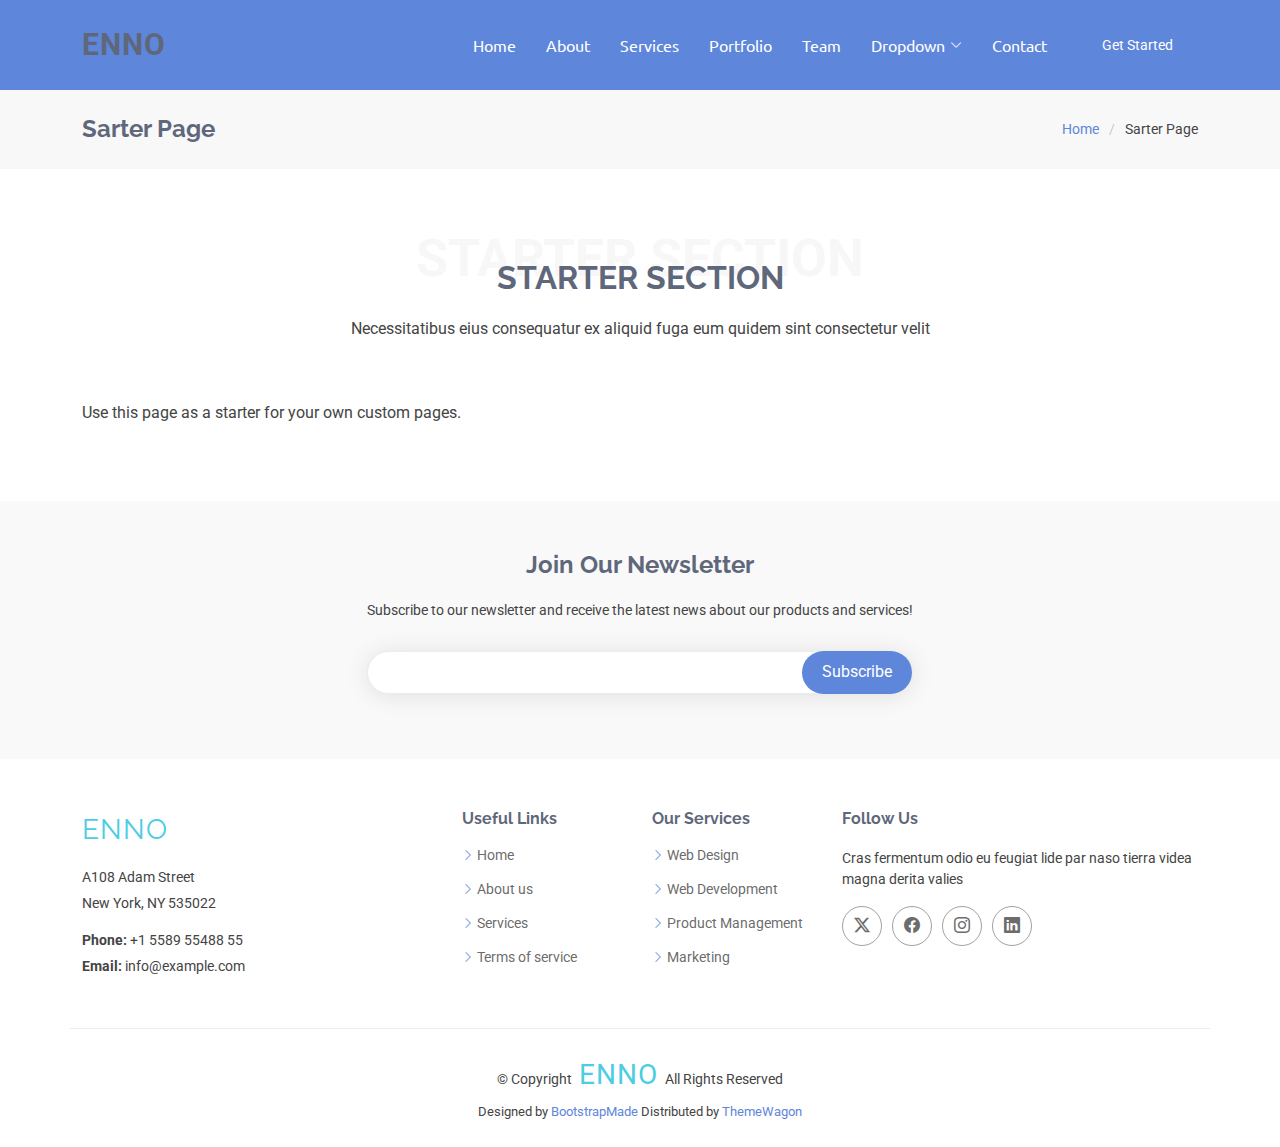
<file: sarter-page.html>
<!DOCTYPE html>
<html lang="en">

<head>
  <meta charset="utf-8">
  <meta content="width=device-width, initial-scale=1.0" name="viewport">
  <title>Sarter Page - eNno Bootstrap Template</title>
  <meta name="description" content="">
  <meta name="keywords" content="">

  <!-- Favicons -->
  <link href="assets/img/favicon.png" rel="icon">
  <link href="assets/img/apple-touch-icon.png" rel="apple-touch-icon">

  <!-- Fonts -->
  <link href="https://fonts.googleapis.com" rel="preconnect">
  <link href="https://fonts.gstatic.com" rel="preconnect" crossorigin>
  <link href="https://fonts.googleapis.com/css2?family=Roboto:ital,wght@0,100;0,300;0,400;0,500;0,700;0,900;1,100;1,300;1,400;1,500;1,700;1,900&family=Raleway:ital,wght@0,100;0,200;0,300;0,400;0,500;0,600;0,700;0,800;0,900;1,100;1,200;1,300;1,400;1,500;1,600;1,700;1,800;1,900&family=Ubuntu:ital,wght@0,300;0,400;0,500;0,700;1,300;1,400;1,500;1,700&display=swap" rel="stylesheet">

  <!-- Vendor CSS Files -->
  <link href="assets/vendor/bootstrap/css/bootstrap.min.css" rel="stylesheet">
  <link href="assets/vendor/bootstrap-icons/bootstrap-icons.css" rel="stylesheet">
  <link href="assets/vendor/aos/aos.css" rel="stylesheet">
  <link href="assets/vendor/glightbox/css/glightbox.min.css" rel="stylesheet">
  <link href="assets/vendor/swiper/swiper-bundle.min.css" rel="stylesheet">

  <!-- Main CSS File -->
  <link href="assets/css/main.css" rel="stylesheet">

  <!-- =======================================================
  * Template Name: eNno
  * Template URL: https://bootstrapmade.com/enno-free-simple-bootstrap-template/
  * Updated: Aug 07 2024 with Bootstrap v5.3.3
  * Author: BootstrapMade.com
  * License: https://bootstrapmade.com/license/
  ======================================================== -->
</head>

<body class="sarter-page-page">

  <header id="header" class="header d-flex align-items-center sticky-top">
    <div class="container-fluid container-xl position-relative d-flex align-items-center">

      <a href="index.html" class="logo d-flex align-items-center me-auto">
        <!-- Uncomment the line below if you also wish to use an image logo -->
        <!-- <img src="assets/img/logo.png" alt=""> -->
        <h1 class="sitename">eNno</h1>
      </a>

      <nav id="navmenu" class="navmenu">
        <ul>
          <li><a href="#hero">Home</a></li>
          <li><a href="#about">About</a></li>
          <li><a href="#services">Services</a></li>
          <li><a href="#portfolio">Portfolio</a></li>
          <li><a href="#team">Team</a></li>
          <li class="dropdown"><a href="#"><span>Dropdown</span> <i class="bi bi-chevron-down toggle-dropdown"></i></a>
            <ul>
              <li><a href="#">Dropdown 1</a></li>
              <li class="dropdown"><a href="#"><span>Deep Dropdown</span> <i class="bi bi-chevron-down toggle-dropdown"></i></a>
                <ul>
                  <li><a href="#">Deep Dropdown 1</a></li>
                  <li><a href="#">Deep Dropdown 2</a></li>
                  <li><a href="#">Deep Dropdown 3</a></li>
                  <li><a href="#">Deep Dropdown 4</a></li>
                  <li><a href="#">Deep Dropdown 5</a></li>
                </ul>
              </li>
              <li><a href="#">Dropdown 2</a></li>
              <li><a href="#">Dropdown 3</a></li>
              <li><a href="#">Dropdown 4</a></li>
            </ul>
          </li>
          <li><a href="#contact">Contact</a></li>
        </ul>
        <i class="mobile-nav-toggle d-xl-none bi bi-list"></i>
      </nav>

      <a class="btn-getstarted" href="index.html#about">Get Started</a>

    </div>
  </header>

  <main class="main">

    <!-- Page Title -->
    <div class="page-title">
      <div class="container d-lg-flex justify-content-between align-items-center">
        <h1 class="mb-2 mb-lg-0">Sarter Page</h1>
        <nav class="breadcrumbs">
          <ol>
            <li><a href="index.html">Home</a></li>
            <li class="current">Sarter Page</li>
          </ol>
        </nav>
      </div>
    </div><!-- End Page Title -->

    <!-- Starter Section Section -->
    <section id="starter-section" class="starter-section section">

      <!-- Section Title -->
      <div class="container section-title" data-aos="fade-up">
        <span>Starter Section</span>
        <h2>Starter Section</h2>
        <p>Necessitatibus eius consequatur ex aliquid fuga eum quidem sint consectetur velit</p>
      </div><!-- End Section Title -->

      <div class="container" data-aos="fade-up">
        <p>Use this page as a starter for your own custom pages.</p>
      </div>

    </section><!-- /Starter Section Section -->

  </main>

  <footer id="footer" class="footer">

    <div class="footer-newsletter">
      <div class="container">
        <div class="row justify-content-center text-center">
          <div class="col-lg-6">
            <h4>Join Our Newsletter</h4>
            <p>Subscribe to our newsletter and receive the latest news about our products and services!</p>
            <form action="forms/newsletter.php" method="post" class="php-email-form">
              <div class="newsletter-form"><input type="email" name="email"><input type="submit" value="Subscribe"></div>
              <div class="loading">Loading</div>
              <div class="error-message"></div>
              <div class="sent-message">Your subscription request has been sent. Thank you!</div>
            </form>
          </div>
        </div>
      </div>
    </div>

    <div class="container footer-top">
      <div class="row gy-4">
        <div class="col-lg-4 col-md-6 footer-about">
          <a href="index.html" class="d-flex align-items-center">
            <span class="sitename">eNno</span>
          </a>
          <div class="footer-contact pt-3">
            <p>A108 Adam Street</p>
            <p>New York, NY 535022</p>
            <p class="mt-3"><strong>Phone:</strong> <span>+1 5589 55488 55</span></p>
            <p><strong>Email:</strong> <span>info@example.com</span></p>
          </div>
        </div>

        <div class="col-lg-2 col-md-3 footer-links">
          <h4>Useful Links</h4>
          <ul>
            <li><i class="bi bi-chevron-right"></i> <a href="#">Home</a></li>
            <li><i class="bi bi-chevron-right"></i> <a href="#">About us</a></li>
            <li><i class="bi bi-chevron-right"></i> <a href="#">Services</a></li>
            <li><i class="bi bi-chevron-right"></i> <a href="#">Terms of service</a></li>
          </ul>
        </div>

        <div class="col-lg-2 col-md-3 footer-links">
          <h4>Our Services</h4>
          <ul>
            <li><i class="bi bi-chevron-right"></i> <a href="#">Web Design</a></li>
            <li><i class="bi bi-chevron-right"></i> <a href="#">Web Development</a></li>
            <li><i class="bi bi-chevron-right"></i> <a href="#">Product Management</a></li>
            <li><i class="bi bi-chevron-right"></i> <a href="#">Marketing</a></li>
          </ul>
        </div>

        <div class="col-lg-4 col-md-12">
          <h4>Follow Us</h4>
          <p>Cras fermentum odio eu feugiat lide par naso tierra videa magna derita valies</p>
          <div class="social-links d-flex">
            <a href=""><i class="bi bi-twitter-x"></i></a>
            <a href=""><i class="bi bi-facebook"></i></a>
            <a href=""><i class="bi bi-instagram"></i></a>
            <a href=""><i class="bi bi-linkedin"></i></a>
          </div>
        </div>

      </div>
    </div>

    <div class="container copyright text-center mt-4">
      <p>© <span>Copyright</span> <strong class="px-1 sitename">eNno</strong> <span>All Rights Reserved</span></p>
      <div class="credits">
        <!-- All the links in the footer should remain intact. -->
        <!-- You can delete the links only if you've purchased the pro version. -->
        <!-- Licensing information: https://bootstrapmade.com/license/ -->
        <!-- Purchase the pro version with working PHP/AJAX contact form: [buy-url] -->
        Designed by <a href="https://bootstrapmade.com/">BootstrapMade</a> Distributed by <a href=“https://themewagon.com>ThemeWagon
      </div>
    </div>

  </footer>

  <!-- Scroll Top -->
  <a href="#" id="scroll-top" class="scroll-top d-flex align-items-center justify-content-center"><i class="bi bi-arrow-up-short"></i></a>

  <!-- Preloader -->
  <div id="preloader"></div>

  <!-- Vendor JS Files -->
  <script src="assets/vendor/bootstrap/js/bootstrap.bundle.min.js"></script>
  <script src="assets/vendor/php-email-form/validate.js"></script>
  <script src="assets/vendor/aos/aos.js"></script>
  <script src="assets/vendor/glightbox/js/glightbox.min.js"></script>
  <script src="assets/vendor/purecounter/purecounter_vanilla.js"></script>
  <script src="assets/vendor/imagesloaded/imagesloaded.pkgd.min.js"></script>
  <script src="assets/vendor/isotope-layout/isotope.pkgd.min.js"></script>
  <script src="assets/vendor/swiper/swiper-bundle.min.js"></script>

  <!-- Main JS File -->
  <script src="assets/js/main.js"></script>

</body>

</html>
</file>
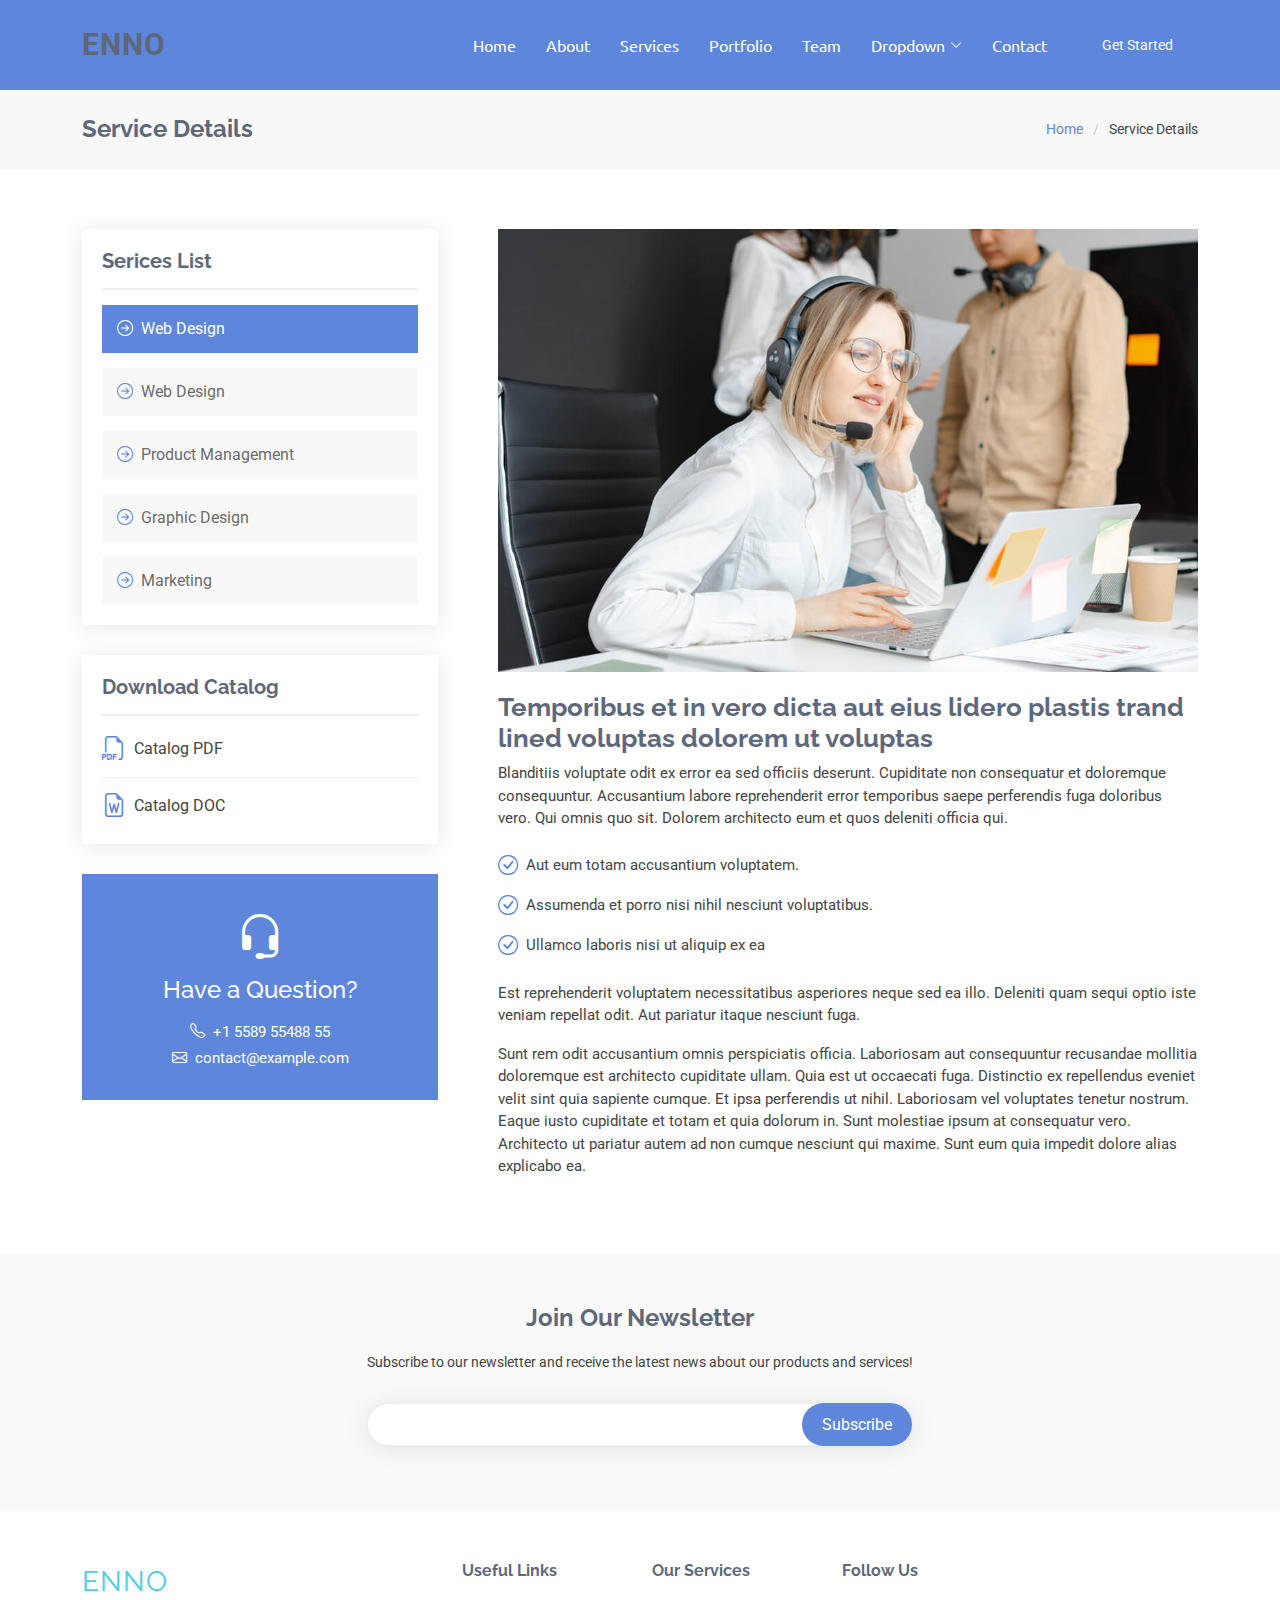
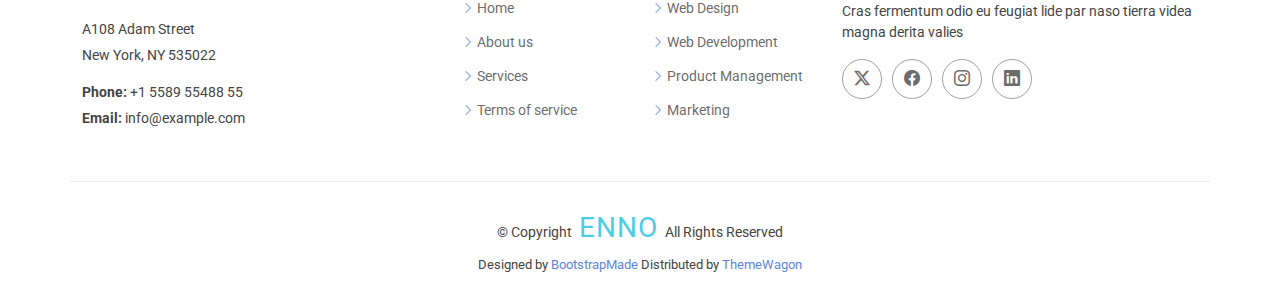
<file: service-details.html>
<!DOCTYPE html>
<html lang="en">

<head>
  <meta charset="utf-8">
  <meta content="width=device-width, initial-scale=1.0" name="viewport">
  <title>Service Details - eNno Bootstrap Template</title>
  <meta name="description" content="">
  <meta name="keywords" content="">

  <!-- Favicons -->
  <link href="assets/img/favicon.png" rel="icon">
  <link href="assets/img/apple-touch-icon.png" rel="apple-touch-icon">

  <!-- Fonts -->
  <link href="https://fonts.googleapis.com" rel="preconnect">
  <link href="https://fonts.gstatic.com" rel="preconnect" crossorigin>
  <link href="https://fonts.googleapis.com/css2?family=Roboto:ital,wght@0,100;0,300;0,400;0,500;0,700;0,900;1,100;1,300;1,400;1,500;1,700;1,900&family=Raleway:ital,wght@0,100;0,200;0,300;0,400;0,500;0,600;0,700;0,800;0,900;1,100;1,200;1,300;1,400;1,500;1,600;1,700;1,800;1,900&family=Ubuntu:ital,wght@0,300;0,400;0,500;0,700;1,300;1,400;1,500;1,700&display=swap" rel="stylesheet">

  <!-- Vendor CSS Files -->
  <link href="assets/vendor/bootstrap/css/bootstrap.min.css" rel="stylesheet">
  <link href="assets/vendor/bootstrap-icons/bootstrap-icons.css" rel="stylesheet">
  <link href="assets/vendor/aos/aos.css" rel="stylesheet">
  <link href="assets/vendor/glightbox/css/glightbox.min.css" rel="stylesheet">
  <link href="assets/vendor/swiper/swiper-bundle.min.css" rel="stylesheet">

  <!-- Main CSS File -->
  <link href="assets/css/main.css" rel="stylesheet">

  <!-- =======================================================
  * Template Name: eNno
  * Template URL: https://bootstrapmade.com/enno-free-simple-bootstrap-template/
  * Updated: Aug 07 2024 with Bootstrap v5.3.3
  * Author: BootstrapMade.com
  * License: https://bootstrapmade.com/license/
  ======================================================== -->
</head>

<body class="service-details-page">

  <header id="header" class="header d-flex align-items-center sticky-top">
    <div class="container-fluid container-xl position-relative d-flex align-items-center">

      <a href="index.html" class="logo d-flex align-items-center me-auto">
        <!-- Uncomment the line below if you also wish to use an image logo -->
        <!-- <img src="assets/img/logo.png" alt=""> -->
        <h1 class="sitename">eNno</h1>
      </a>

      <nav id="navmenu" class="navmenu">
        <ul>
          <li><a href="#hero">Home</a></li>
          <li><a href="#about">About</a></li>
          <li><a href="#services">Services</a></li>
          <li><a href="#portfolio">Portfolio</a></li>
          <li><a href="#team">Team</a></li>
          <li class="dropdown"><a href="#"><span>Dropdown</span> <i class="bi bi-chevron-down toggle-dropdown"></i></a>
            <ul>
              <li><a href="#">Dropdown 1</a></li>
              <li class="dropdown"><a href="#"><span>Deep Dropdown</span> <i class="bi bi-chevron-down toggle-dropdown"></i></a>
                <ul>
                  <li><a href="#">Deep Dropdown 1</a></li>
                  <li><a href="#">Deep Dropdown 2</a></li>
                  <li><a href="#">Deep Dropdown 3</a></li>
                  <li><a href="#">Deep Dropdown 4</a></li>
                  <li><a href="#">Deep Dropdown 5</a></li>
                </ul>
              </li>
              <li><a href="#">Dropdown 2</a></li>
              <li><a href="#">Dropdown 3</a></li>
              <li><a href="#">Dropdown 4</a></li>
            </ul>
          </li>
          <li><a href="#contact">Contact</a></li>
        </ul>
        <i class="mobile-nav-toggle d-xl-none bi bi-list"></i>
      </nav>

      <a class="btn-getstarted" href="index.html#about">Get Started</a>

    </div>
  </header>

  <main class="main">

    <!-- Page Title -->
    <div class="page-title">
      <div class="container d-lg-flex justify-content-between align-items-center">
        <h1 class="mb-2 mb-lg-0">Service Details</h1>
        <nav class="breadcrumbs">
          <ol>
            <li><a href="index.html">Home</a></li>
            <li class="current">Service Details</li>
          </ol>
        </nav>
      </div>
    </div><!-- End Page Title -->

    <!-- Service Details Section -->
    <section id="service-details" class="service-details section">

      <div class="container">

        <div class="row gy-5">

          <div class="col-lg-4" data-aos="fade-up" data-aos-delay="100">

            <div class="service-box">
              <h4>Serices List</h4>
              <div class="services-list">
                <a href="#" class="active"><i class="bi bi-arrow-right-circle"></i><span>Web Design</span></a>
                <a href="#"><i class="bi bi-arrow-right-circle"></i><span>Web Design</span></a>
                <a href="#"><i class="bi bi-arrow-right-circle"></i><span>Product Management</span></a>
                <a href="#"><i class="bi bi-arrow-right-circle"></i><span>Graphic Design</span></a>
                <a href="#"><i class="bi bi-arrow-right-circle"></i><span>Marketing</span></a>
              </div>
            </div><!-- End Services List -->

            <div class="service-box">
              <h4>Download Catalog</h4>
              <div class="download-catalog">
                <a href="#"><i class="bi bi-filetype-pdf"></i><span>Catalog PDF</span></a>
                <a href="#"><i class="bi bi-file-earmark-word"></i><span>Catalog DOC</span></a>
              </div>
            </div><!-- End Services List -->

            <div class="help-box d-flex flex-column justify-content-center align-items-center">
              <i class="bi bi-headset help-icon"></i>
              <h4>Have a Question?</h4>
              <p class="d-flex align-items-center mt-2 mb-0"><i class="bi bi-telephone me-2"></i> <span>+1 5589 55488 55</span></p>
              <p class="d-flex align-items-center mt-1 mb-0"><i class="bi bi-envelope me-2"></i> <a href="mailto:contact@example.com">contact@example.com</a></p>
            </div>

          </div>

          <div class="col-lg-8 ps-lg-5" data-aos="fade-up" data-aos-delay="200">
            <img src="assets/img/services.jpg" alt="" class="img-fluid services-img">
            <h3>Temporibus et in vero dicta aut eius lidero plastis trand lined voluptas dolorem ut voluptas</h3>
            <p>
              Blanditiis voluptate odit ex error ea sed officiis deserunt. Cupiditate non consequatur et doloremque consequuntur. Accusantium labore reprehenderit error temporibus saepe perferendis fuga doloribus vero. Qui omnis quo sit. Dolorem architecto eum et quos deleniti officia qui.
            </p>
            <ul>
              <li><i class="bi bi-check-circle"></i> <span>Aut eum totam accusantium voluptatem.</span></li>
              <li><i class="bi bi-check-circle"></i> <span>Assumenda et porro nisi nihil nesciunt voluptatibus.</span></li>
              <li><i class="bi bi-check-circle"></i> <span>Ullamco laboris nisi ut aliquip ex ea</span></li>
            </ul>
            <p>
              Est reprehenderit voluptatem necessitatibus asperiores neque sed ea illo. Deleniti quam sequi optio iste veniam repellat odit. Aut pariatur itaque nesciunt fuga.
            </p>
            <p>
              Sunt rem odit accusantium omnis perspiciatis officia. Laboriosam aut consequuntur recusandae mollitia doloremque est architecto cupiditate ullam. Quia est ut occaecati fuga. Distinctio ex repellendus eveniet velit sint quia sapiente cumque. Et ipsa perferendis ut nihil. Laboriosam vel voluptates tenetur nostrum. Eaque iusto cupiditate et totam et quia dolorum in. Sunt molestiae ipsum at consequatur vero. Architecto ut pariatur autem ad non cumque nesciunt qui maxime. Sunt eum quia impedit dolore alias explicabo ea.
            </p>
          </div>

        </div>

      </div>

    </section><!-- /Service Details Section -->

  </main>

  <footer id="footer" class="footer">

    <div class="footer-newsletter">
      <div class="container">
        <div class="row justify-content-center text-center">
          <div class="col-lg-6">
            <h4>Join Our Newsletter</h4>
            <p>Subscribe to our newsletter and receive the latest news about our products and services!</p>
            <form action="forms/newsletter.php" method="post" class="php-email-form">
              <div class="newsletter-form"><input type="email" name="email"><input type="submit" value="Subscribe"></div>
              <div class="loading">Loading</div>
              <div class="error-message"></div>
              <div class="sent-message">Your subscription request has been sent. Thank you!</div>
            </form>
          </div>
        </div>
      </div>
    </div>

    <div class="container footer-top">
      <div class="row gy-4">
        <div class="col-lg-4 col-md-6 footer-about">
          <a href="index.html" class="d-flex align-items-center">
            <span class="sitename">eNno</span>
          </a>
          <div class="footer-contact pt-3">
            <p>A108 Adam Street</p>
            <p>New York, NY 535022</p>
            <p class="mt-3"><strong>Phone:</strong> <span>+1 5589 55488 55</span></p>
            <p><strong>Email:</strong> <span>info@example.com</span></p>
          </div>
        </div>

        <div class="col-lg-2 col-md-3 footer-links">
          <h4>Useful Links</h4>
          <ul>
            <li><i class="bi bi-chevron-right"></i> <a href="#">Home</a></li>
            <li><i class="bi bi-chevron-right"></i> <a href="#">About us</a></li>
            <li><i class="bi bi-chevron-right"></i> <a href="#">Services</a></li>
            <li><i class="bi bi-chevron-right"></i> <a href="#">Terms of service</a></li>
          </ul>
        </div>

        <div class="col-lg-2 col-md-3 footer-links">
          <h4>Our Services</h4>
          <ul>
            <li><i class="bi bi-chevron-right"></i> <a href="#">Web Design</a></li>
            <li><i class="bi bi-chevron-right"></i> <a href="#">Web Development</a></li>
            <li><i class="bi bi-chevron-right"></i> <a href="#">Product Management</a></li>
            <li><i class="bi bi-chevron-right"></i> <a href="#">Marketing</a></li>
          </ul>
        </div>

        <div class="col-lg-4 col-md-12">
          <h4>Follow Us</h4>
          <p>Cras fermentum odio eu feugiat lide par naso tierra videa magna derita valies</p>
          <div class="social-links d-flex">
            <a href=""><i class="bi bi-twitter-x"></i></a>
            <a href=""><i class="bi bi-facebook"></i></a>
            <a href=""><i class="bi bi-instagram"></i></a>
            <a href=""><i class="bi bi-linkedin"></i></a>
          </div>
        </div>

      </div>
    </div>

    <div class="container copyright text-center mt-4">
      <p>© <span>Copyright</span> <strong class="px-1 sitename">eNno</strong> <span>All Rights Reserved</span></p>
      <div class="credits">
        <!-- All the links in the footer should remain intact. -->
        <!-- You can delete the links only if you've purchased the pro version. -->
        <!-- Licensing information: https://bootstrapmade.com/license/ -->
        <!-- Purchase the pro version with working PHP/AJAX contact form: [buy-url] -->
        Designed by <a href="https://bootstrapmade.com/">BootstrapMade</a> Distributed by <a href=“https://themewagon.com>ThemeWagon
      </div>
    </div>

  </footer>

  <!-- Scroll Top -->
  <a href="#" id="scroll-top" class="scroll-top d-flex align-items-center justify-content-center"><i class="bi bi-arrow-up-short"></i></a>

  <!-- Preloader -->
  <div id="preloader"></div>

  <!-- Vendor JS Files -->
  <script src="assets/vendor/bootstrap/js/bootstrap.bundle.min.js"></script>
  <script src="assets/vendor/php-email-form/validate.js"></script>
  <script src="assets/vendor/aos/aos.js"></script>
  <script src="assets/vendor/glightbox/js/glightbox.min.js"></script>
  <script src="assets/vendor/purecounter/purecounter_vanilla.js"></script>
  <script src="assets/vendor/imagesloaded/imagesloaded.pkgd.min.js"></script>
  <script src="assets/vendor/isotope-layout/isotope.pkgd.min.js"></script>
  <script src="assets/vendor/swiper/swiper-bundle.min.js"></script>

  <!-- Main JS File -->
  <script src="assets/js/main.js"></script>

</body>

</html>
</file>
<file: assets/css/main.css>
/**
* Template Name: eNno
* Template URL: https://bootstrapmade.com/enno-free-simple-bootstrap-template/
* Updated: Aug 07 2024 with Bootstrap v5.3.3
* Author: BootstrapMade.com
* License: https://bootstrapmade.com/license/
*/

/*--------------------------------------------------------------
# Font & Color Variables
# Help: https://bootstrapmade.com/color-system/
--------------------------------------------------------------*/
/* Fonts */
:root {
  --default-font: "Roboto",  system-ui, -apple-system, "Segoe UI", Roboto, "Helvetica Neue", Arial, "Noto Sans", "Liberation Sans", sans-serif, "Apple Color Emoji", "Segoe UI Emoji", "Segoe UI Symbol", "Noto Color Emoji";
  --heading-font: "Raleway",  sans-serif;
  --nav-font: "Ubuntu",  sans-serif;
}

/* Global Colors - The following color variables are used throughout the website. Updating them here will change the color scheme of the entire website */
:root { 
  --background-color: #ffffff; /* Background color for the entire website, including individual sections */
  --default-color: #444444; /* Default color used for the majority of the text content across the entire website */
  --heading-color: #5f687b; /* Color for headings, subheadings and title throughout the website */
  --accent-color: #5E86DB; /* Accent color that represents your brand on the website. It's used for buttons, links, and other elements that need to stand out */
  --surface-color: #ffffff; /* The surface color is used as a background of boxed elements within sections, such as cards, icon boxes, or other elements that require a visual separation from the global background. */
  --contrast-color: #ffffff; /* Contrast color for text, ensuring readability against backgrounds of accent, heading, or default colors. */
}

/* Nav Menu Colors - The following color variables are used specifically for the navigation menu. They are separate from the global colors to allow for more customization options */
:root {
  --nav-color: #5f687b;  /* The default color of the main navmenu links */
  --nav-hover-color: #5E86DB; /* Applied to main navmenu links when they are hovered over or active */
  --nav-mobile-background-color: #ffffff; /* Used as the background color for mobile navigation menu */
  --nav-dropdown-background-color: #ffffff; /* Used as the background color for dropdown items that appear when hovering over primary navigation items */
  --nav-dropdown-color: #5f687b; /* Used for navigation links of the dropdown items in the navigation menu. */
  --nav-dropdown-hover-color: #5E86DB; /* Similar to --nav-hover-color, this color is applied to dropdown navigation links when they are hovered over. */
}

/* Color Presets - These classes override global colors when applied to any section or element, providing reuse of the sam color scheme. */

.light-background {
  --background-color: #f9f9f9;
  --surface-color: #ffffff;
}

.dark-background {
  --background-color: #060606;
  --default-color: #ffffff;
  --heading-color: #ffffff;
  --surface-color: #252525;
  --contrast-color: #ffffff;
}

.accent-background {
  --background-color: #5E86DB;
  --default-color: #ffffff;
  --heading-color: #ffffff;
  --surface-color: #14eb83;
  --contrast-color: #ffffff;
}

/* Smooth scroll */
:root {
  scroll-behavior: smooth;
}

/*--------------------------------------------------------------
# General Styling & Shared Classes
--------------------------------------------------------------*/
body {
  color: var(--default-color);
  background-color: var(--background-color);
  font-family: var(--default-font);
}

a {
  color: var(--accent-color);
  text-decoration: none;
  transition: 0.3s;
}

a:hover {
  color: color-mix(in srgb, var(--accent-color), transparent 25%);
  text-decoration: none;
}

h1,
h2,
h3,
h4,
h5,
h6 {
  color: var(--heading-color);
  font-family: var(--heading-font);
}

/* PHP Email Form Messages
------------------------------*/
.php-email-form .error-message {
  display: none;
  background: #df1529;
  color: #ffffff;
  text-align: left;
  padding: 15px;
  margin-bottom: 24px;
  font-weight: 600;
}

.php-email-form .sent-message {
  display: none;
  color: #ffffff;
  background: #059652;
  text-align: center;
  padding: 15px;
  margin-bottom: 24px;
  font-weight: 600;
}

.php-email-form .loading {
  display: none;
  background: var(--surface-color);
  text-align: center;
  padding: 15px;
  margin-bottom: 24px;
}

.php-email-form .loading:before {
  content: "";
  display: inline-block;
  border-radius: 50%;
  width: 24px;
  height: 24px;
  margin: 0 10px -6px 0;
  border: 3px solid var(--accent-color);
  border-top-color: var(--surface-color);
  animation: php-email-form-loading 1s linear infinite;
}

@keyframes php-email-form-loading {
  0% {
    transform: rotate(0deg);
  }

  100% {
    transform: rotate(360deg);
  }
}

/* Pulsating Play Button
------------------------------*/
.pulsating-play-btn {
  width: 94px;
  height: 94px;
  background: radial-gradient(var(--accent-color) 50%, color-mix(in srgb, var(--accent-color), transparent 75%) 52%);
  border-radius: 50%;
  display: block;
  position: relative;
  overflow: hidden;
}

.pulsating-play-btn:before {
  content: "";
  position: absolute;
  width: 120px;
  height: 120px;
  animation-delay: 0s;
  animation: pulsate-play-btn 2s;
  animation-direction: forwards;
  animation-iteration-count: infinite;
  animation-timing-function: steps;
  opacity: 1;
  border-radius: 50%;
  border: 5px solid color-mix(in srgb, var(--accent-color), transparent 30%);
  top: -15%;
  left: -15%;
  background: rgba(198, 16, 0, 0);
}

.pulsating-play-btn:after {
  content: "";
  position: absolute;
  left: 50%;
  top: 50%;
  transform: translateX(-40%) translateY(-50%);
  width: 0;
  height: 0;
  border-top: 10px solid transparent;
  border-bottom: 10px solid transparent;
  border-left: 15px solid #fff;
  z-index: 100;
  transition: all 400ms cubic-bezier(0.55, 0.055, 0.675, 0.19);
}

.pulsating-play-btn:hover:before {
  content: "";
  position: absolute;
  left: 50%;
  top: 50%;
  transform: translateX(-40%) translateY(-50%);
  width: 0;
  height: 0;
  border: none;
  border-top: 10px solid transparent;
  border-bottom: 10px solid transparent;
  border-left: 15px solid #fff;
  z-index: 200;
  animation: none;
  border-radius: 0;
}

.pulsating-play-btn:hover:after {
  border-left: 15px solid var(--accent-color);
  transform: scale(20);
}

@keyframes pulsate-play-btn {
  0% {
    transform: scale(0.6, 0.6);
    opacity: 1;
  }

  100% {
    transform: scale(1, 1);
    opacity: 0;
  }
}

/*--------------------------------------------------------------
# Global Header
--------------------------------------------------------------*/
.header {
  color: var(--default-color);
  background-color:#5E86DB;
  padding: 15px 0;
  transition: all 0.5s;
  z-index: 997;
}

.header .logo {
  line-height: 1;
}

.header .logo img {
  max-height: 36px;
  margin-right: 8px;
}

.header .logo h1 {
  font-size: 30px;
  margin: 0;
  font-weight: 700;
  color: var(--heading-color);
}

.header .btn-getstarted,
.header .btn-getstarted:focus {
  color: var(--contrast-color);
  background: var(--accent-color);
  font-size: 14px;
  padding: 8px 25px;
  margin: 0 0 0 30px;
  border-radius: 50px;
  transition: 0.3s;
}

.header .btn-getstarted:hover,
.header .btn-getstarted:focus:hover {
  color: var(--contrast-color);
  background: color-mix(in srgb, var(--accent-color), transparent 15%);
}

@media (max-width: 1200px) {
  .header .logo {
    order: 1;
  }

  .header .btn-getstarted {
    order: 2;
    margin: 0 15px 0 0;
    padding: 6px 15px;
  }

  .header .navmenu {
    order: 3;
  }
}

.scrolled .header {
  box-shadow: 0px 0 18px rgba(0, 0, 0, 0.1);
}

/*--------------------------------------------------------------
# Navigation Menu
--------------------------------------------------------------*/
/* Navmenu - Desktop */
@media (min-width: 1200px) {
  .navmenu {
    padding: 0;
  }

  .navmenu ul {
    margin: 0;
    padding: 0;
    display: flex;
    list-style: none;
    align-items: center;
  }

  .navmenu li {
    position: relative;
  }

  .navmenu a,
  .navmenu a:focus {
    color: #ffffff;
    padding: 18px 15px;
    font-size: 16px;
    font-family: var(--nav-font);
    font-weight: 400;
    display: flex;
    align-items: center;
    justify-content: space-between;
    white-space: nowrap;
    transition: 0.3s;
  }

  .navmenu a i,
  .navmenu a:focus i {
    font-size: 12px;
    line-height: 0;
    margin-left: 5px;
    transition: 0.3s;
  }

  .navmenu li:last-child a {
    padding-right: 0;
  }

  .navmenu li:hover>a,
  .navmenu .active,
  .navmenu .active:focus {
    color: #000000;
  }

  .navmenu .dropdown ul {
    margin: 0;
    padding: 10px 0;
    background: var(--nav-dropdown-background-color);
    display: block;
    position: absolute;
    visibility: hidden;
    left: 14px;
    top: 130%;
    opacity: 0;
    transition: 0.3s;
    border-radius: 4px;
    z-index: 99;
    box-shadow: 0px 0px 30px rgba(0, 0, 0, 0.1);
  }

  .navmenu .dropdown ul li {
    min-width: 200px;
  }

  .navmenu .dropdown ul a {
    padding: 10px 20px;
    font-size: 15px;
    text-transform: none;
    color: var(--nav-dropdown-color);
  }

  .navmenu .dropdown ul a i {
    font-size: 12px;
  }

  .navmenu .dropdown ul a:hover,
  .navmenu .dropdown ul .active:hover,
  .navmenu .dropdown ul li:hover>a {
    color: var(--nav-dropdown-hover-color);
  }

  .navmenu .dropdown:hover>ul {
    opacity: 1;
    top: 100%;
    visibility: visible;
  }

  .navmenu .dropdown .dropdown ul {
    top: 0;
    left: -90%;
    visibility: hidden;
  }

  .navmenu .dropdown .dropdown:hover>ul {
    opacity: 1;
    top: 0;
    left: -100%;
    visibility: visible;
  }
}

/* Navmenu - Mobile */
@media (max-width: 1199px) {
  .mobile-nav-toggle {
    color: #ffffff;
    font-size: 28px;
    line-height: 0;
    margin-right: 10px;
    cursor: pointer;
    transition: color 0.3s;
  }

  .navmenu {
    padding: 0;
    z-index: 9997;
  }

  .navmenu ul {
    display: none;
    list-style: none;
    position: absolute;
    inset: 60px 20px 20px 20px;
    padding: 10px 0;
    margin: 0;
    border-radius: 6px;
    background-color: var(--nav-mobile-background-color);
    overflow-y: auto;
    transition: 0.3s;
    z-index: 9998;
    box-shadow: 0px 0px 30px rgba(0, 0, 0, 0.1);
  }

  .navmenu a,
  .navmenu a:focus {
    color: var(--nav-dropdown-color);
    padding: 10px 20px;
    font-family: var(--nav-font);
    font-size: 17px;
    font-weight: 500;
    display: flex;
    align-items: center;
    justify-content: space-between;
    white-space: nowrap;
    transition: 0.3s;
  }

  .navmenu a i,
  .navmenu a:focus i {
    font-size: 12px;
    line-height: 0;
    margin-left: 5px;
    width: 30px;
    height: 30px;
    display: flex;
    align-items: center;
    justify-content: center;
    border-radius: 50%;
    transition: 0.3s;
    background-color: color-mix(in srgb, var(--accent-color), transparent 90%);
  }

  .navmenu a i:hover,
  .navmenu a:focus i:hover {
    background-color: var(--accent-color);
    color: var(--contrast-color);
  }

  .navmenu a:hover,
  .navmenu .active,
  .navmenu .active:focus {
    color: var(--nav-dropdown-hover-color);
  }

  .navmenu .active i,
  .navmenu .active:focus i {
    background-color: var(--accent-color);
    color: var(--contrast-color);
    transform: rotate(180deg);
  }

  .navmenu .dropdown ul {
    position: static;
    display: none;
    z-index: 99;
    padding: 10px 0;
    margin: 10px 20px;
    background-color: var(--nav-dropdown-background-color);
    border: 1px solid color-mix(in srgb, var(--default-color), transparent 90%);
    box-shadow: none;
    transition: all 0.5s ease-in-out;
  }

  .navmenu .dropdown ul ul {
    background-color: rgba(33, 37, 41, 0.1);
  }

  .navmenu .dropdown>.dropdown-active {
    display: block;
    background-color: rgba(33, 37, 41, 0.03);
  }

  .mobile-nav-active {
    overflow: hidden;
  }

  .mobile-nav-active .mobile-nav-toggle {
    color: #fff;
    position: absolute;
    font-size: 32px;
    top: 15px;
    right: 15px;
    margin-right: 0;
    z-index: 9999;
  }

  .mobile-nav-active .navmenu {
    position: fixed;
    overflow: hidden;
    inset: 0;
    background: rgba(33, 37, 41, 0.8);
    transition: 0.3s;
  }

  .mobile-nav-active .navmenu>ul {
    display: block;
  }
}

/*--------------------------------------------------------------
# Global Footer
--------------------------------------------------------------*/
.footer {
  color: var(--default-color);
  background-color: var(--background-color);
  font-size: 14px;
  position: relative;
}

.footer .footer-newsletter {
  background-color: color-mix(in srgb, var(--default-color), transparent 97%);
  padding: 50px 0;
}

.footer .footer-newsletter h4 {
  font-size: 24px;
}

.footer .footer-newsletter .newsletter-form {
  margin-top: 30px;
  margin-bottom: 15px;
  padding: 6px 8px;
  position: relative;
  border-radius: 4px;
  background-color: var(--surface-color);
  border: 1px solid color-mix(in srgb, var(--default-color), transparent 90%);
  box-shadow: 0px 2px 25px rgba(0, 0, 0, 0.1);
  display: flex;
  transition: 0.3s;
  border-radius: 50px;
}

.footer .footer-newsletter .newsletter-form:focus-within {
  border-color: var(--accent-color);
}

.footer .footer-newsletter .newsletter-form input[type=email] {
  border: 0;
  padding: 4px;
  width: 100%;
  background-color: var(--surface-color);
  color: var(--default-color);
}

.footer .footer-newsletter .newsletter-form input[type=email]:focus-visible {
  outline: none;
}

.footer .footer-newsletter .newsletter-form input[type=submit] {
  border: 0;
  font-size: 16px;
  padding: 0 20px;
  margin: -7px -8px -7px 0;
  background: var(--accent-color);
  color: var(--contrast-color);
  transition: 0.3s;
  border-radius: 50px;
}

.footer .footer-newsletter .newsletter-form input[type=submit]:hover {
  background: color-mix(in srgb, var(--accent-color), transparent 20%);
}

.footer .footer-top {
  padding-top: 50px;
}

.footer .social-links a {
  display: flex;
  align-items: center;
  justify-content: center;
  width: 40px;
  height: 40px;
  border-radius: 50%;
  border: 1px solid color-mix(in srgb, var(--default-color), transparent 50%);
  font-size: 16px;
  color: color-mix(in srgb, var(--default-color), transparent 20%);
  margin-right: 10px;
  transition: 0.3s;
}

.footer .social-links a:hover {
  color: var(--accent-color);
  border-color: var(--accent-color);
}

.footer h4 {
  font-size: 16px;
  font-weight: bold;
  position: relative;
  padding-bottom: 12px;
}

.footer .footer-links {
  margin-bottom: 30px;
}

.footer .footer-links ul {
  list-style: none;
  padding: 0;
  margin: 0;
}

.footer .footer-links ul i {
  margin-right: 3px;
  font-size: 12px;
  line-height: 0;
  color: var(--accent-color);
}

.footer .footer-links ul li {
  padding: 10px 0;
  display: flex;
  align-items: center;
}

.footer .footer-links ul li:first-child {
  padding-top: 0;
}

.footer .footer-links ul a {
  display: inline-block;
  color: color-mix(in srgb, var(--default-color), transparent 20%);
  line-height: 1;
}

.footer .footer-links ul a:hover {
  color: var(--accent-color);
}

.footer .footer-about a {
  color: var(--heading-color);
  font-size: 24px;
  font-weight: 600;
  font-family: var(--heading-font);
}

.footer .footer-contact p {
  margin-bottom: 5px;
}

.footer .copyright {
  padding: 25px 0;
  border-top: 1px solid color-mix(in srgb, var(--default-color), transparent 90%);
}

.footer .copyright p {
  margin-bottom: 0;
}

.footer .credits {
  margin-top: 6px;
  font-size: 13px;
}

/*--------------------------------------------------------------
# Preloader
--------------------------------------------------------------*/
#preloader {
  position: fixed;
  inset: 0;
  z-index: 999999;
  overflow: hidden;
  background: var(--background-color);
  transition: all 0.6s ease-out;
}

#preloader:before {
  content: "";
  position: fixed;
  top: calc(50% - 30px);
  left: calc(50% - 30px);
  border: 6px solid #ffffff;
  border-color: var(--accent-color) transparent var(--accent-color) transparent;
  border-radius: 50%;
  width: 60px;
  height: 60px;
  animation: animate-preloader 1.5s linear infinite;
}

@keyframes animate-preloader {
  0% {
    transform: rotate(0deg);
  }

  100% {
    transform: rotate(360deg);
  }
}

/*--------------------------------------------------------------
# Scroll Top Button
--------------------------------------------------------------*/
.scroll-top {
  position: fixed;
  visibility: hidden;
  opacity: 0;
  right: 15px;
  bottom: -15px;
  z-index: 99999;
  background-color: var(--accent-color);
  width: 44px;
  height: 44px;
  border-radius: 50px;
  transition: all 0.4s;
}

.scroll-top i {
  font-size: 24px;
  color: var(--contrast-color);
  line-height: 0;
}

.scroll-top:hover {
  background-color: color-mix(in srgb, var(--accent-color), transparent 20%);
  color: var(--contrast-color);
}

.scroll-top.active {
  visibility: visible;
  opacity: 1;
  bottom: 15px;
}

/*--------------------------------------------------------------
# Disable aos animation delay on mobile devices
--------------------------------------------------------------*/
@media screen and (max-width: 768px) {
  [data-aos-delay] {
    transition-delay: 0 !important;
  }
}

/*--------------------------------------------------------------
# Global Page Titles & Breadcrumbs
--------------------------------------------------------------*/
.page-title {
  --background-color: color-mix(in srgb, var(--default-color), transparent 96%);
  color: var(--default-color);
  background-color: var(--background-color);
  padding: 25px 0;
  position: relative;
}

.page-title h1 {
  font-size: 24px;
  font-weight: 700;
}

.page-title .breadcrumbs ol {
  display: flex;
  flex-wrap: wrap;
  list-style: none;
  padding: 0;
  margin: 0;
  font-size: 14px;
  font-weight: 400;
}

.page-title .breadcrumbs ol li+li {
  padding-left: 10px;
}

.page-title .breadcrumbs ol li+li::before {
  content: "/";
  display: inline-block;
  padding-right: 10px;
  color: color-mix(in srgb, var(--default-color), transparent 70%);
}

/*--------------------------------------------------------------
# Global Sections
--------------------------------------------------------------*/
section,
.section {
  color: var(--default-color);
  background-color: var(--background-color);
  padding: 60px 0;
  scroll-margin-top: 100px;
  overflow: clip;
}

@media (max-width: 1199px) {

  section,
  .section {
    scroll-margin-top: 66px;
  }
}

/*--------------------------------------------------------------
# Global Section Titles
--------------------------------------------------------------*/
.section-title {
  text-align: center;
  padding: 30px 0;
  margin-bottom: 30px;
  position: relative;
}

.section-title h2 {
  font-size: 32px;
  font-weight: 700;
  text-transform: uppercase;
  margin-bottom: 20px;
  padding-bottom: 0;
  position: relative;
  z-index: 2;
}

.section-title span {
  position: absolute;
  top: 4px;
  color: color-mix(in srgb, var(--heading-color), transparent 95%);
  left: 0;
  right: 0;
  z-index: 1;
  font-weight: 700;
  font-size: 52px;
  text-transform: uppercase;
  line-height: 1;
}

.section-title p {
  margin-bottom: 0;
  position: relative;
  z-index: 2;
}

@media (max-width: 575px) {
  .section-title h2 {
    font-size: 28px;
    margin-bottom: 15px;
  }

  .section-title span {
    font-size: 38px;
  }
}

/*--------------------------------------------------------------
# Hero Section
--------------------------------------------------------------*/
.hero {
  width: 100%;
  min-height: 70vh;
  position: relative;
  padding: 120px 0 60px 0;
  display: flex;
  align-items: center;
}

.hero h1 {
  margin: 0;
  font-size: 48px;
  font-weight: 700;
  line-height: 56px;
}

.hero p {
  color: color-mix(in srgb, var(--default-color), transparent 30%);
  margin: 5px 0 30px 0;
  font-size: 20px;
  font-weight: 400;
}

.hero .btn-get-started {
  color: var(--contrast-color);
  background: var(--accent-color);
  font-family: var(--heading-font);
  font-weight: 400;
  font-size: 15px;
  letter-spacing: 1px;
  display: inline-block;
  padding: 10px 28px 12px 28px;
  border-radius: 50px;
  transition: 0.5s;
  box-shadow: 0 8px 28px rgba(0, 0, 0, 0.1);
}

.hero .btn-get-started:hover {
  color: var(--contrast-color);
  background: color-mix(in srgb, var(--accent-color), transparent 15%);
  box-shadow: 0 8px 28px rgba(0, 0, 0, 0.1);
}

.hero .btn-watch-video {
  font-size: 16px;
  transition: 0.5s;
  margin-left: 25px;
  color: var(--default-color);
  font-weight: 600;
}

.hero .btn-watch-video i {
  color: var(--accent-color);
  font-size: 32px;
  transition: 0.3s;
  line-height: 0;
  margin-right: 8px;
}

.hero .btn-watch-video:hover {
  color: var(--accent-color);
}

.hero .btn-watch-video:hover i {
  color: color-mix(in srgb, var(--accent-color), transparent 15%);
}

.hero .animated {
  animation: up-down 2s ease-in-out infinite alternate-reverse both;
}

@media (max-width: 640px) {
  .hero h1 {
    font-size: 28px;
    line-height: 36px;
  }

  .hero p {
    font-size: 18px;
    line-height: 24px;
    margin-bottom: 30px;
  }

  .hero .btn-get-started,
  .hero .btn-watch-video {
    font-size: 13px;
  }
}

@keyframes up-down {
  0% {
    transform: translateY(10px);
  }

  100% {
    transform: translateY(-10px);
  }
}

/*--------------------------------------------------------------
# Featured Services Section
--------------------------------------------------------------*/
.featured-services {
  --surface-color: color-mix(in srgb, var(--default-color), transparent 96%);
  padding-top: 0;
}

.featured-services .service-item {
  background-color: var(--surface-color);
  padding: 50px 30px;
  transition: all ease-in-out 0.4s;
  height: 100%;
}

.featured-services .service-item .icon {
  margin-bottom: 10px;
}

.featured-services .service-item .icon i {
  color: var(--accent-color);
  font-size: 36px;
  transition: 0.3s;
}

.featured-services .service-item h4 {
  font-weight: 700;
  margin-bottom: 15px;
  font-size: 20px;
}

.featured-services .service-item h4 a {
  color: var(--heading-color);
  transition: ease-in-out 0.3s;
}

.featured-services .service-item p {
  line-height: 24px;
  font-size: 14px;
  margin-bottom: 0;
}

.featured-services .service-item:hover {
  transform: translateY(-10px);
}

.featured-services .service-item:hover h4 a {
  color: var(--accent-color);
}

/*--------------------------------------------------------------
# About Section
--------------------------------------------------------------*/
.about .content h3 {
  font-size: 1.75rem;
  font-weight: 700;
}

.about .content ul {
  list-style: none;
  padding: 0;
}

.about .content ul li {
  padding: 10px 0 0 0;
  display: flex;
}

.about .content ul i {
  color: var(--accent-color);
  margin-right: 0.5rem;
  line-height: 1.2;
  font-size: 1.25rem;
}

.about .content p:last-child {
  margin-bottom: 0;
}

.about .pulsating-play-btn {
  position: absolute;
  left: calc(50% - 47px);
  top: calc(50% - 47px);
}

/*--------------------------------------------------------------
# Stats Section
--------------------------------------------------------------*/
.stats {
  padding-top: 0;
}

.stats .stats-item {
  padding: 30px;
  width: 100%;
}

.stats .stats-item span {
  font-size: 48px;
  display: block;
  color: var(--accent-color);
  font-weight: 700;
}

.stats .stats-item p {
  color: color-mix(in srgb, var(--default-color), transparent 40%);
  padding: 0;
  margin: 0;
  font-family: var(--heading-font);
  font-size: 15px;
  font-weight: 600;
}

/*--------------------------------------------------------------
# Services Section
--------------------------------------------------------------*/
.services .service-item {
  background-color: var(--surface-color);
  text-align: center;
  border: 1px solid color-mix(in srgb, var(--default-color), transparent 85%);
  padding: 80px 20px;
  transition: border ease-in-out 0.3s;
  height: 100%;
}

.services .service-item .icon {
  margin: 0 auto;
  width: 64px;
  height: 64px;
  background: var(--accent-color);
  border-radius: 4px;
  display: flex;
  align-items: center;
  justify-content: center;
  margin-bottom: 20px;
  transition: 0.3s;
}

.services .service-item .icon i {
  color: var(--contrast-color);
  font-size: 28px;
  transition: ease-in-out 0.3s;
}

.services .service-item h3 {
  font-weight: 700;
  margin: 10px 0 15px 0;
  font-size: 22px;
  transition: 0.3s;
}

.services .service-item p {
  line-height: 24px;
  font-size: 14px;
  margin-bottom: 0;
}

.services .service-item:hover {
  border-color: var(--accent-color);
}

.services .service-item:hover h3 {
  color: var(--accent-color);
}

/*--------------------------------------------------------------
# Portfolio Section
--------------------------------------------------------------*/
.portfolio .portfolio-filters {
  padding: 0;
  margin: 0 auto 20px auto;
  list-style: none;
  text-align: center;
}

.portfolio .portfolio-filters li {
  cursor: pointer;
  display: inline-block;
  padding: 0;
  font-size: 16px;
  font-weight: 600;
  margin: 0 10px;
  line-height: 1;
  text-transform: uppercase;
  margin-bottom: 5px;
  transition: all 0.3s ease-in-out;
}

.portfolio .portfolio-filters li:hover,
.portfolio .portfolio-filters li.filter-active {
  color: var(--accent-color);
}

.portfolio .portfolio-filters li:first-child {
  margin-left: 0;
}

.portfolio .portfolio-filters li:last-child {
  margin-right: 0;
}

@media (max-width: 575px) {
  .portfolio .portfolio-filters li {
    font-size: 14px;
    margin: 0 5px;
  }
}

.portfolio .portfolio-item {
  position: relative;
}

.portfolio .portfolio-item .portfolio-info {
  background-color: color-mix(in srgb, var(--surface-color), transparent 10%);
  opacity: 0;
  position: absolute;
  left: 30px;
  right: 30px;
  bottom: 0;
  z-index: 3;
  transition: all ease-in-out 0.3s;
  padding: 15px;
}

.portfolio .portfolio-item .portfolio-info h4 {
  font-size: 18px;
  font-weight: 600;
  padding-right: 50px;
}

.portfolio .portfolio-item .portfolio-info p {
  color: color-mix(in srgb, var(--default-color), transparent 30%);
  font-size: 14px;
  margin-bottom: 0;
  padding-right: 50px;
}

.portfolio .portfolio-item .portfolio-info .preview-link,
.portfolio .portfolio-item .portfolio-info .details-link {
  position: absolute;
  right: 50px;
  font-size: 24px;
  top: calc(50% - 14px);
  color: color-mix(in srgb, var(--default-color), transparent 30%);
  transition: 0.3s;
  line-height: 0;
}

.portfolio .portfolio-item .portfolio-info .preview-link:hover,
.portfolio .portfolio-item .portfolio-info .details-link:hover {
  color: var(--accent-color);
}

.portfolio .portfolio-item .portfolio-info .details-link {
  right: 14px;
  font-size: 28px;
}

.portfolio .portfolio-item:hover .portfolio-info {
  opacity: 1;
  bottom: 20px;
}

/*--------------------------------------------------------------
# Testimonials Section
--------------------------------------------------------------*/
.testimonials .testimonials-carousel,
.testimonials .testimonials-slider {
  overflow: hidden;
}

.testimonials .testimonial-item {
  box-sizing: content-box;
  min-height: 320px;
}

.testimonials .testimonial-item .testimonial-img {
  width: 90px;
  border-radius: 50%;
  margin: -40px 0 0 40px;
  position: relative;
  z-index: 2;
  border: 6px solid var(--background-color);
}

.testimonials .testimonial-item h3 {
  font-size: 18px;
  font-weight: bold;
  margin: 10px 0 5px 45px;
}

.testimonials .testimonial-item h4 {
  font-size: 14px;
  color: color-mix(in srgb, var(--default-color), transparent 20%);
  margin: 0 0 0 45px;
}

.testimonials .testimonial-item .quote-icon-left,
.testimonials .testimonial-item .quote-icon-right {
  color: color-mix(in srgb, var(--accent-color), transparent 50%);
  font-size: 26px;
  line-height: 0;
}

.testimonials .testimonial-item .quote-icon-left {
  display: inline-block;
  left: -5px;
  position: relative;
}

.testimonials .testimonial-item .quote-icon-right {
  display: inline-block;
  right: -5px;
  position: relative;
  top: 10px;
  transform: scale(-1, -1);
}

.testimonials .testimonial-item p {
  font-style: italic;
  margin: 0 15px 0 15px;
  padding: 20px 20px 60px 20px;
  background: color-mix(in srgb, var(--default-color), transparent 97%);
  position: relative;
  border-radius: 6px;
  position: relative;
  z-index: 1;
}

.testimonials .swiper-wrapper {
  height: auto;
}

.testimonials .swiper-pagination {
  margin-top: 20px;
  position: relative;
}

.testimonials .swiper-pagination .swiper-pagination-bullet {
  width: 12px;
  height: 12px;
  background-color: var(--background-color);
  opacity: 1;
  border: 1px solid var(--accent-color);
}

.testimonials .swiper-pagination .swiper-pagination-bullet-active {
  background-color: var(--accent-color);
}

/*--------------------------------------------------------------
# Call To Action Section
--------------------------------------------------------------*/
.call-to-action {
  padding: 80px 0;
  position: relative;
  clip-path: inset(0);
}

.call-to-action img {
  position: fixed;
  top: 0;
  left: 0;
  display: block;
  width: 100%;
  height: 100%;
  object-fit: cover;
  z-index: 1;
}

.call-to-action:before {
  content: "";
  background: color-mix(in srgb, var(--background-color), transparent 50%);
  position: absolute;
  inset: 0;
  z-index: 2;
}

.call-to-action .container {
  position: relative;
  z-index: 3;
}

.call-to-action h3 {
  font-size: 28px;
  font-weight: 700;
  color: var(--default-color);
}

.call-to-action p {
  color: var(--default-color);
}

.call-to-action .cta-btn {
  font-family: var(--heading-font);
  font-weight: 500;
  font-size: 16px;
  letter-spacing: 1px;
  display: inline-block;
  padding: 12px 40px;
  border-radius: 50px;
  transition: 0.5s;
  margin: 10px;
  border: 2px solid var(--contrast-color);
  color: var(--contrast-color);
}

.call-to-action .cta-btn:hover {
  background: color-mix(in srgb, var(--accent-color) 90%, white 15%);
}

/*--------------------------------------------------------------
# Team Section
--------------------------------------------------------------*/
.team .member {
  position: relative;
}

.team .member .pic {
  overflow: hidden;
  margin-bottom: 50px;
}

.team .member .member-info {
  background-color: var(--surface-color);
  color: color-mix(in srgb, var(--default-color), transparent 20%);
  box-shadow: 0px 2px 15px rgba(0, 0, 0, 0.1);
  position: absolute;
  bottom: -50px;
  left: 20px;
  right: 20px;
  padding: 20px 15px;
  overflow: hidden;
  transition: 0.5s;
}

.team .member h4 {
  font-weight: 700;
  margin-bottom: 10px;
  font-size: 16px;
  position: relative;
  padding-bottom: 10px;
}

.team .member h4::after {
  content: "";
  position: absolute;
  display: block;
  width: 50px;
  height: 1px;
  background: color-mix(in srgb, var(--default-color), transparent 60%);
  bottom: 0;
  left: 0;
}

.team .member span {
  font-style: italic;
  display: block;
  font-size: 13px;
}

.team .member .social {
  position: absolute;
  right: 15px;
  bottom: 15px;
}

.team .member .social a {
  transition: color 0.3s;
  color: color-mix(in srgb, var(--default-color), transparent 70%);
}

.team .member .social a:hover {
  color: var(--accent-color);
}

.team .member .social i {
  font-size: 16px;
  margin: 0 2px;
}

/*--------------------------------------------------------------
# Contact Section
--------------------------------------------------------------*/
.contact .info-wrap {
  background-color: var(--surface-color);
  box-shadow: 0px 0px 20px rgba(0, 0, 0, 0.1);
  padding: 30px;
}

@media (max-width: 575px) {
  .contact .info-wrap {
    padding: 20px;
  }
}

.contact .info-item {
  margin-bottom: 40px;
}

.contact .info-item i {
  font-size: 20px;
  color: var(--accent-color);
  background: color-mix(in srgb, var(--accent-color), transparent 92%);
  width: 44px;
  height: 44px;
  display: flex;
  justify-content: center;
  align-items: center;
  border-radius: 50px;
  transition: all 0.3s ease-in-out;
  margin-right: 15px;
}

.contact .info-item h3 {
  padding: 0;
  font-size: 18px;
  font-weight: 700;
  margin-bottom: 5px;
}

.contact .info-item p {
  padding: 0;
  margin-bottom: 0;
  font-size: 14px;
}

.contact .info-item:hover i {
  background: var(--accent-color);
  color: var(--contrast-color);
}

.contact .php-email-form {
  background-color: var(--surface-color);
  height: 100%;
  padding: 30px;
  box-shadow: 0px 0px 20px rgba(0, 0, 0, 0.1);
}

@media (max-width: 575px) {
  .contact .php-email-form {
    padding: 20px;
  }
}

.contact .php-email-form input[type=text],
.contact .php-email-form input[type=email],
.contact .php-email-form textarea {
  font-size: 14px;
  padding: 10px 15px;
  box-shadow: none;
  border-radius: 0;
  color: var(--default-color);
  background-color: var(--surface-color);
  border-color: color-mix(in srgb, var(--default-color), transparent 80%);
}

.contact .php-email-form input[type=text]:focus,
.contact .php-email-form input[type=email]:focus,
.contact .php-email-form textarea:focus {
  border-color: var(--accent-color);
}

.contact .php-email-form input[type=text]::placeholder,
.contact .php-email-form input[type=email]::placeholder,
.contact .php-email-form textarea::placeholder {
  color: color-mix(in srgb, var(--default-color), transparent 70%);
}

.contact .php-email-form button[type=submit] {
  color: var(--contrast-color);
  background: var(--accent-color);
  border: 0;
  padding: 10px 30px;
  transition: 0.4s;
  border-radius: 50px;
}

.contact .php-email-form button[type=submit]:hover {
  background: color-mix(in srgb, var(--accent-color), transparent 25%);
}

/*--------------------------------------------------------------
# Portfolio Details Section
--------------------------------------------------------------*/
.portfolio-details .portfolio-details-slider img {
  width: 100%;
}

.portfolio-details .portfolio-details-slider .swiper-pagination {
  margin-top: 20px;
  position: relative;
}

.portfolio-details .portfolio-details-slider .swiper-pagination .swiper-pagination-bullet {
  width: 12px;
  height: 12px;
  background-color: color-mix(in srgb, var(--default-color), transparent 85%);
  opacity: 1;
}

.portfolio-details .portfolio-details-slider .swiper-pagination .swiper-pagination-bullet-active {
  background-color: var(--accent-color);
}

.portfolio-details .portfolio-info {
  background-color: var(--surface-color);
  padding: 30px;
  box-shadow: 0px 0 30px rgba(0, 0, 0, 0.1);
}

.portfolio-details .portfolio-info h3 {
  font-size: 22px;
  font-weight: 700;
  margin-bottom: 20px;
  padding-bottom: 20px;
  border-bottom: 1px solid color-mix(in srgb, var(--default-color), transparent 85%);
}

.portfolio-details .portfolio-info ul {
  list-style: none;
  padding: 0;
  font-size: 15px;
}

.portfolio-details .portfolio-info ul li+li {
  margin-top: 10px;
}

.portfolio-details .portfolio-description {
  padding-top: 30px;
}

.portfolio-details .portfolio-description h2 {
  font-size: 26px;
  font-weight: 700;
  margin-bottom: 20px;
}

.portfolio-details .portfolio-description p {
  padding: 0;
  color: color-mix(in srgb, var(--default-color), transparent 30%);
}

/*--------------------------------------------------------------
# Service Details Section
--------------------------------------------------------------*/
.service-details .service-box {
  background-color: var(--surface-color);
  padding: 20px;
  box-shadow: 0px 2px 20px rgba(0, 0, 0, 0.1);
}

.service-details .service-box+.service-box {
  margin-top: 30px;
}

.service-details .service-box h4 {
  font-size: 20px;
  font-weight: 700;
  border-bottom: 2px solid color-mix(in srgb, var(--default-color), transparent 92%);
  padding-bottom: 15px;
  margin-bottom: 15px;
}

.service-details .services-list {
  background-color: var(--surface-color);
}

.service-details .services-list a {
  color: color-mix(in srgb, var(--default-color), transparent 20%);
  background-color: color-mix(in srgb, var(--default-color), transparent 96%);
  display: flex;
  align-items: center;
  padding: 12px 15px;
  margin-top: 15px;
  transition: 0.3s;
}

.service-details .services-list a:first-child {
  margin-top: 0;
}

.service-details .services-list a i {
  font-size: 16px;
  margin-right: 8px;
  color: var(--accent-color);
}

.service-details .services-list a.active {
  color: var(--contrast-color);
  background-color: var(--accent-color);
}

.service-details .services-list a.active i {
  color: var(--contrast-color);
}

.service-details .services-list a:hover {
  background-color: color-mix(in srgb, var(--accent-color), transparent 95%);
  color: var(--accent-color);
}

.service-details .download-catalog a {
  color: var(--default-color);
  display: flex;
  align-items: center;
  padding: 10px 0;
  transition: 0.3s;
  border-top: 1px solid color-mix(in srgb, var(--default-color), transparent 90%);
}

.service-details .download-catalog a:first-child {
  border-top: 0;
  padding-top: 0;
}

.service-details .download-catalog a:last-child {
  padding-bottom: 0;
}

.service-details .download-catalog a i {
  font-size: 24px;
  margin-right: 8px;
  color: var(--accent-color);
}

.service-details .download-catalog a:hover {
  color: var(--accent-color);
}

.service-details .help-box {
  background-color: var(--accent-color);
  color: var(--contrast-color);
  margin-top: 30px;
  padding: 30px 15px;
}

.service-details .help-box .help-icon {
  font-size: 48px;
}

.service-details .help-box h4,
.service-details .help-box a {
  color: var(--contrast-color);
}

.service-details .services-img {
  margin-bottom: 20px;
}

.service-details h3 {
  font-size: 26px;
  font-weight: 700;
}

.service-details p {
  font-size: 15px;
}

.service-details ul {
  list-style: none;
  padding: 0;
  font-size: 15px;
}

.service-details ul li {
  padding: 5px 0;
  display: flex;
  align-items: center;
}

.service-details ul i {
  font-size: 20px;
  margin-right: 8px;
  color: var(--accent-color);
}

/*--------------------------------------------------------------
# Starter Section Section
--------------------------------------------------------------*/
.starter-section {
  /* Add your styles here */
}

.blog-post {
  background: #fff;
  box-shadow: 0 0 30px rgba(0, 0, 0, 0.1);
  border-radius: 8px;
  overflow: hidden;
  margin-bottom: 30px;
}

.blog-post img {
  width: 100%;
  height: 200px;
  object-fit: cover;
}

.blog-post .post-content {
  padding: 20px;
}

.blog-post .post-date {
  font-size: 14px;
  color: #777;
  margin-bottom: 10px;
}

.blog-post h3 {
  font-size: 20px;
  margin-bottom: 15px;
}

.blog-post h3 a {
  color: #333;
  text-decoration: none;
}

.blog-post .read-more {
  display: inline-flex;
  align-items: center;
  color: #0ea2bd;
  text-decoration: none;
  font-weight: 500;
}

.blog-post .read-more i {
  margin-left: 5px;
}

/*--------------------------------------------------------------
# Logo and Site Name
--------------------------------------------------------------*/
.logo-container {
    display: flex;
    align-items: center;
    gap: 15px;
}

.site-logo {
    height: 65px; /* Adjust based on your logo size */
    width: auto;
}

.sitename {
    font-family: var(--font-default);
    color: #4BCDE3;
    font-size: 28px;
    font-weight: 400;
    margin: 0;
    text-transform: uppercase;
    letter-spacing: 1px;
}

/* Mobile responsiveness */
@media (max-width: 768px) {
    .site-logo {
        height: 32px; /* Smaller logo on mobile */
    }
    
    .sitename {
        font-size: 24px;
    }
}
</file>
